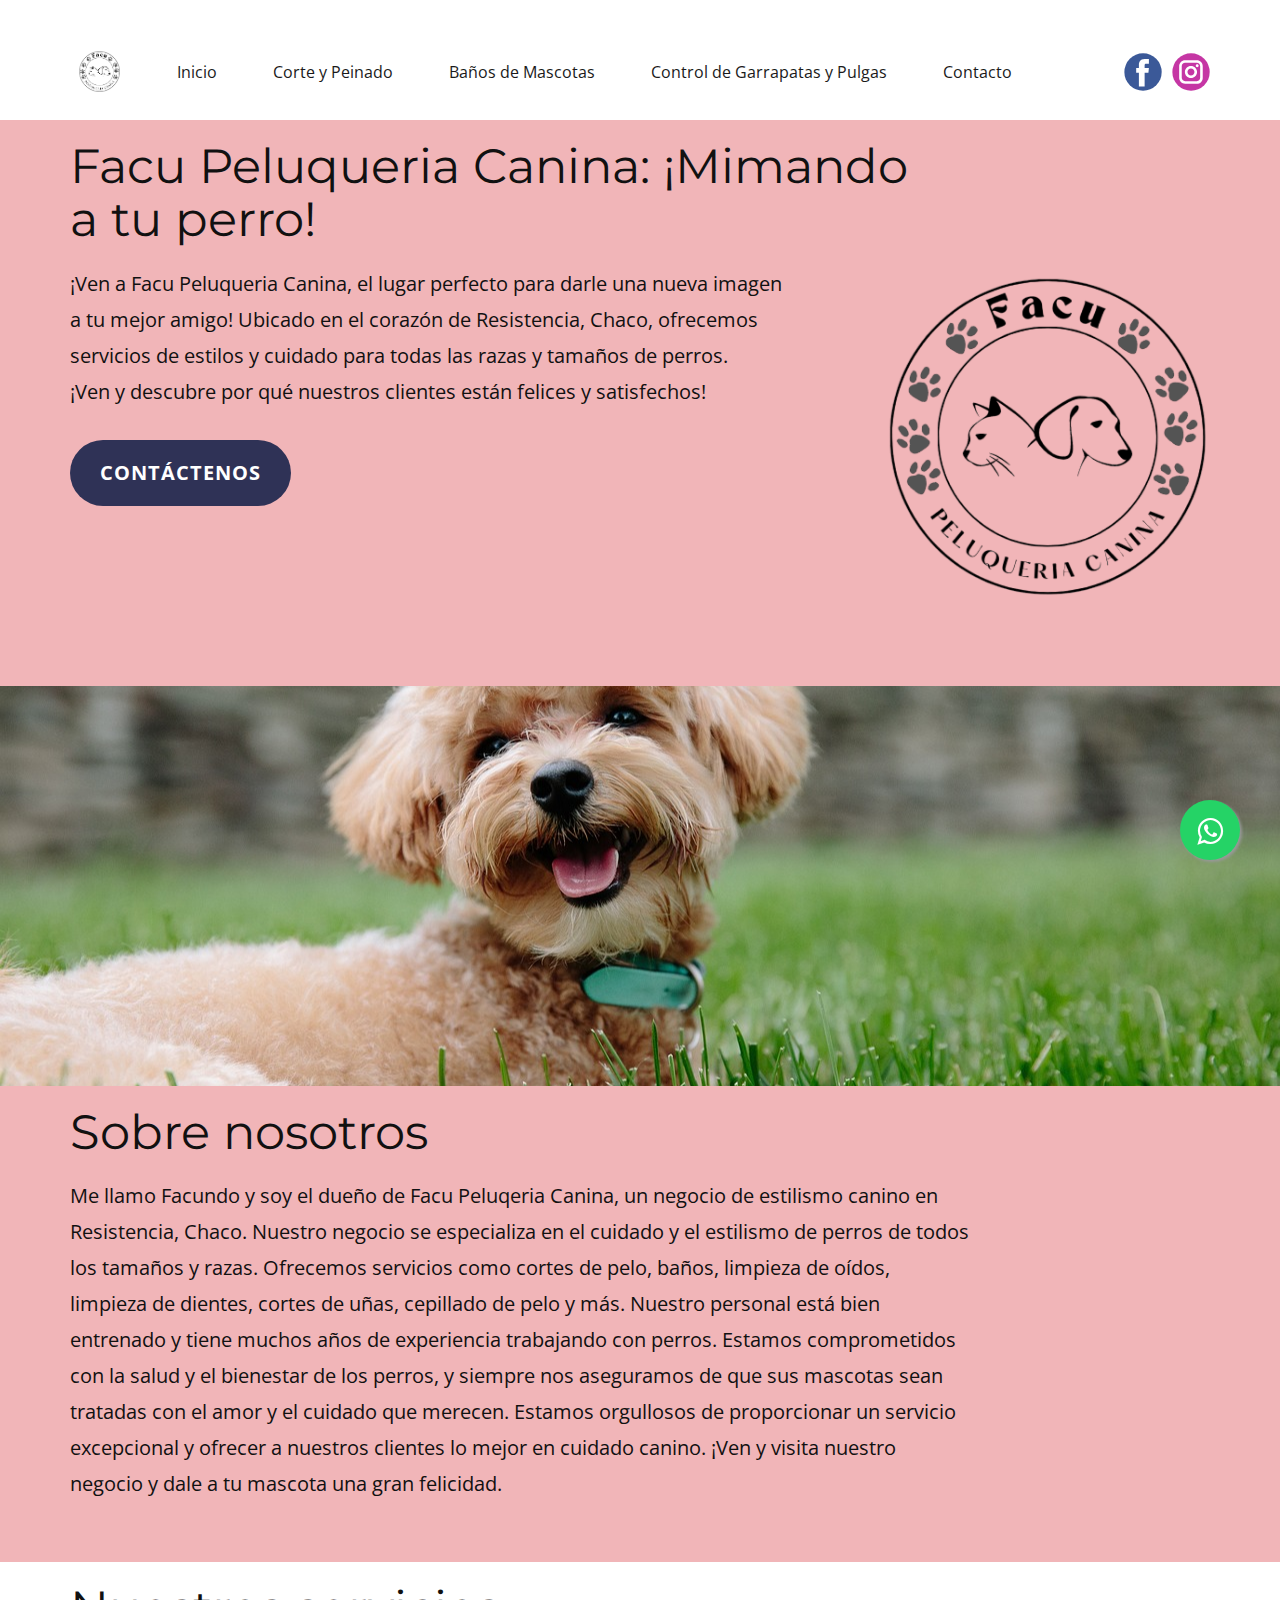
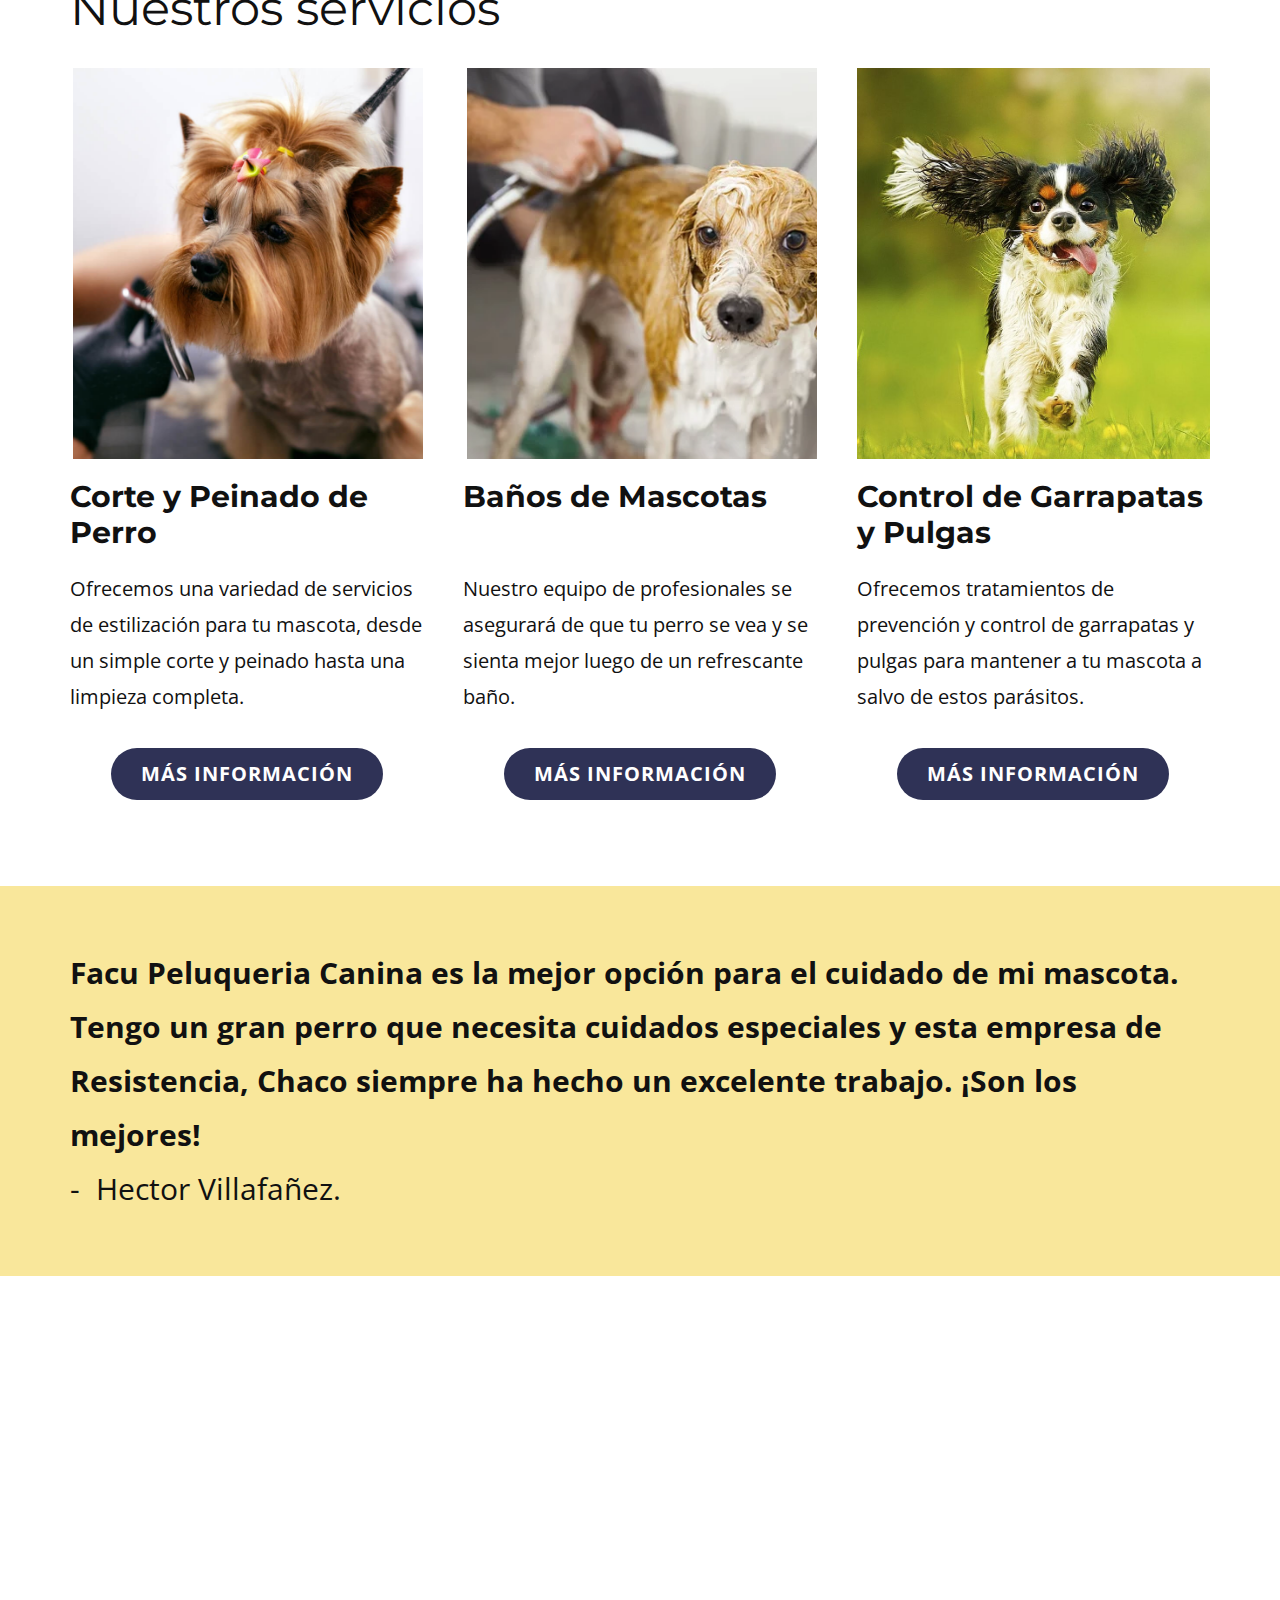
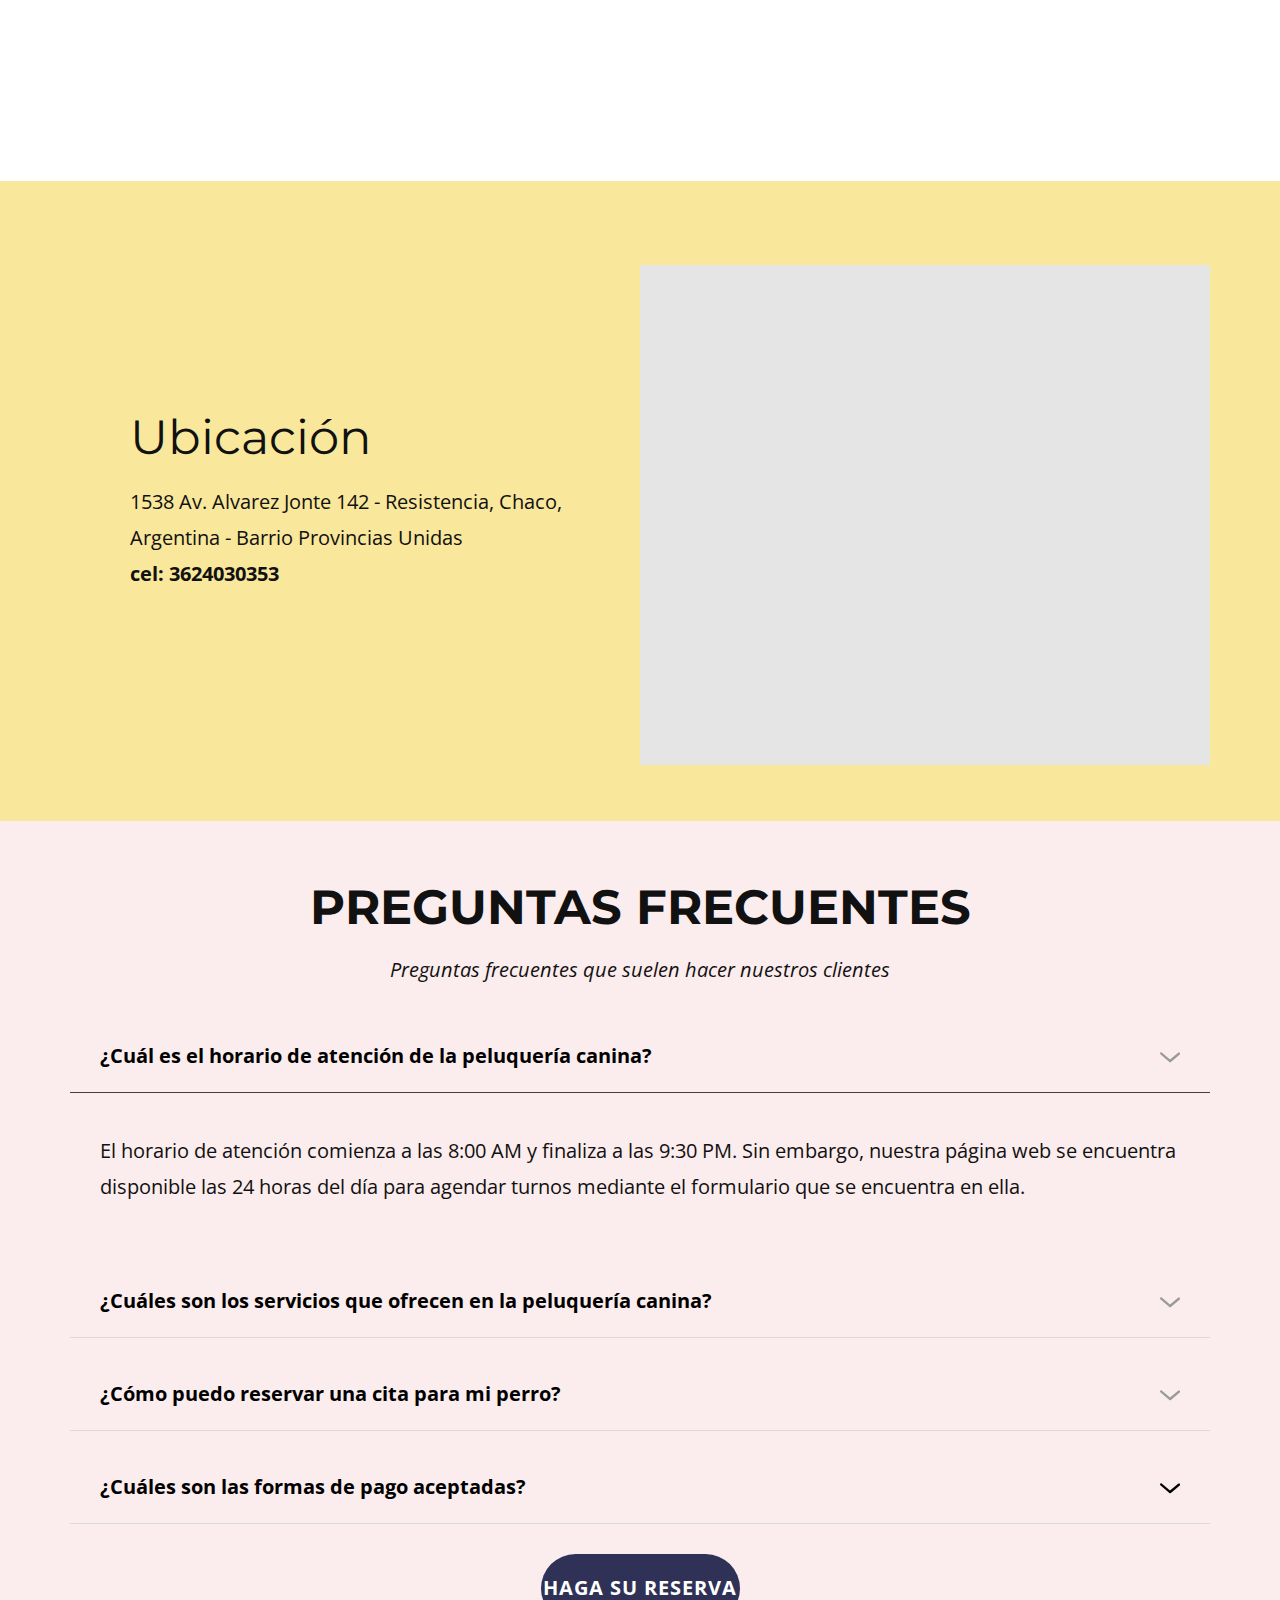
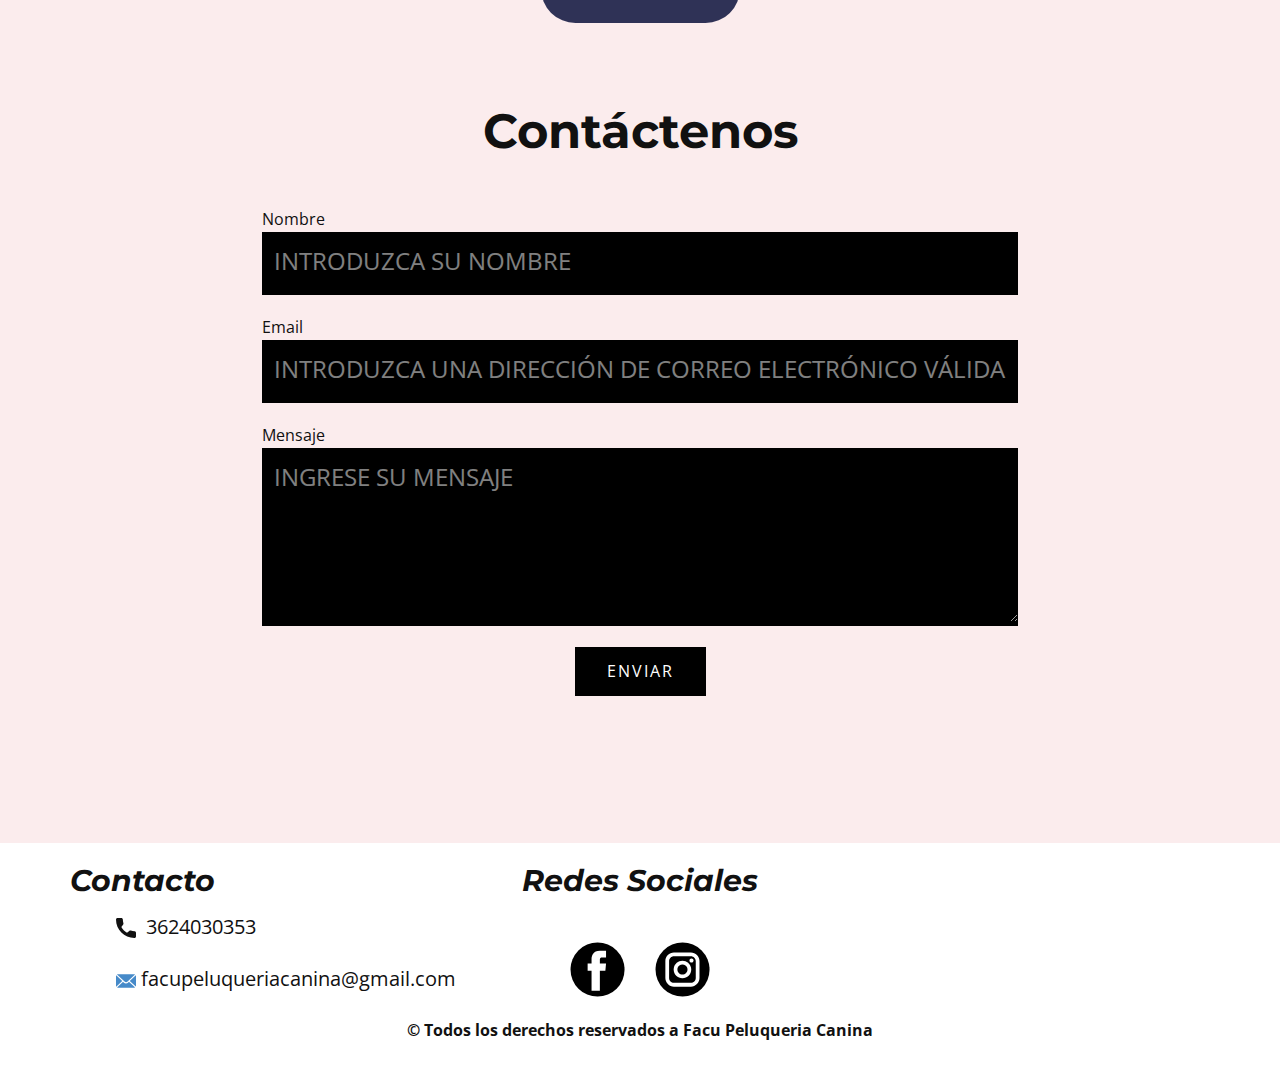
<file: index.html>
<!DOCTYPE html>
<html style="font-size: 16px;" lang="es">
	<head>
		<meta name="viewport" content="width=device-width, initial-scale=1.0">
		<meta charset="utf-8">
		<meta name="keywords" content="Peluqueria Canina - Peluqueria canina - peluqueria canina - peluqueria Canina - peluqueria - Canina - Cachorros - Garrapatas - paracitos - Paracitos - Cortes de perros - Perros - Mascotas - Mejor amigos - Mejor Amigo - Amigo fiel - Fiel - Tiernos - tiernos.">
		<meta name="description" content="Peluqueria Canina: 
            ¡Ven a Canino Style, el lugar perfecto para darle una nueva imagen a tu&nbsp;
            mejor amigo! Ubicado en el corazón de Resistencia, Chaco, ofrecemos&nbsp;
            servicios de estilos y cuidado para todas las razas y tamaños de perros.&nbsp;
            ¡Ven y descubre por qué nuestros clientes están felices y satisfechos!">
		<title>Facu Peluqueria Canina</title>
        <link rel="icon" href="images/ico/CaninoStyle.png">
		<link rel="stylesheet" href="nicepage.css" media="screen">
		<link rel="stylesheet" href="Facu-Peluqueria-Canina.css" media="screen">
		<script class="u-script" type="text/javascript" src="jquery.js" defer=""></script>
		<script class="u-script" type="text/javascript" src="nicepage.js" defer=""></script>
		<meta name="referrer" content="origin">
		<link id="u-theme-google-font" rel="stylesheet" href="https://fonts.googleapis.com/css?family=Montserrat:100,100i,200,200i,300,300i,400,400i,500,500i,600,600i,700,700i,800,800i,900,900i|Open+Sans:300,300i,400,400i,500,500i,600,600i,700,700i,800,800i">
        <!--Link de wap-->
        <link rel="stylesheet" href="WhatsApp.css">


		<script type="application/ld+json">
			{
					"@context": "http://schema.org",
					"@type": "Organization",
					"name": "",
					"logo": "images/CaninoStyle.png",
					"sameAs": [
							"https://facebook.com/name",
							"https://instagram.com/name"
					]
			}
		</script>
		<meta name="theme-color" content="#232b79">
		<meta property="og:title" content="Facu Peluqueria Canina">
		<meta property="og:description" content="Peluqueria Canina: 
            ¡Ven a Canino Style, el lugar perfecto para darle una nueva imagen a tu&nbsp;
            mejor amigo! Ubicado en el corazón de Resistencia, Chaco, ofrecemos&nbsp;
            servicios de estilos y cuidado para todas las razas y tamaños de perros.&nbsp;
            ¡Ven y descubre por qué nuestros clientes están felices y satisfechos!">
		<meta property="og:type" content="website">
		<meta data-intl-tel-input-cdn-path="intlTelInput/">
	</head>
	<body class="u-body u-xl-mode" data-lang="es">

        <!--Link de wap-->
        <link rel="stylesheet" href="https://maxcdn.bootstrapcdn.com/font-awesome/4.5.0/css/font-awesome.min.css">
  	    <a href="https://api.whatsapp.com/send?phone=5493624030353&text=Hola,%20necesito%20saber%20cuando%20puedo%20llevar%20a%20mi%20perro%20y%20cuanto%20me%20va%20a%20salir%20el%20corte" class="float" target="_blank">
  		    <i class="fa fa-whatsapp my-float"></i>
  	    </a>


		<header class="u-align-center-sm u-align-center-xs u-clearfix u-header u-white u-header" id="sec-a184" data-animation-name="" data-animation-duration="0" data-animation-delay="0" data-animation-direction="">
			<div class="u-clearfix u-sheet u-valign-middle-xs u-sheet-1">
				<a href="index.html" class="u-image u-logo u-image-1" data-image-width="500" data-image-height="500">
					<img src="images/CaninoStyle.png" class="u-logo-image u-logo-image-1">
				</a>
				<div class="u-social-icons u-spacing-10 u-social-icons-1">
					<a class="u-social-url" title="facebook" target="_blank" href="https://www.facebook.com/profile.php?id=100063958867172"><span class="u-icon u-social-facebook u-social-icon u-icon-1"><svg class="u-svg-link" preserveAspectRatio="xMidYMin slice" viewBox="0 0 112 112" style=""><use xmlns:xlink="http://www.w3.org/1999/xlink" xlink:href="#svg-d81d"></use></svg><svg class="u-svg-content" viewBox="0 0 112 112" x="0" y="0" id="svg-d81d"><circle fill="currentColor" cx="56.1" cy="56.1" r="55"></circle><path fill="#FFFFFF" d="M73.5,31.6h-9.1c-1.4,0-3.6,0.8-3.6,3.9v8.5h12.6L72,58.3H60.8v40.8H43.9V58.3h-8V43.9h8v-9.2
                        c0-6.7,3.1-17,17-17h12.5v13.9H73.5z"></path></svg></span>
                    </a>
					<a class="u-social-url" title="instagram" target="_blank" href="https://www.instagram.com/facupeluqueriacanina/"><span class="u-icon u-social-icon u-social-instagram u-icon-2"><svg class="u-svg-link" preserveAspectRatio="xMidYMin slice" viewBox="0 0 112 112" style=""><use xmlns:xlink="http://www.w3.org/1999/xlink" xlink:href="#svg-f206"></use></svg><svg class="u-svg-content" viewBox="0 0 112 112" x="0" y="0" id="svg-f206"><circle fill="currentColor" cx="56.1" cy="56.1" r="55"></circle><path fill="#FFFFFF" d="M55.9,38.2c-9.9,0-17.9,8-17.9,17.9C38,66,46,74,55.9,74c9.9,0,17.9-8,17.9-17.9C73.8,46.2,65.8,38.2,55.9,38.2
                            z M55.9,66.4c-5.7,0-10.3-4.6-10.3-10.3c-0.1-5.7,4.6-10.3,10.3-10.3c5.7,0,10.3,4.6,10.3,10.3C66.2,61.8,61.6,66.4,55.9,66.4z"></path><path fill="#FFFFFF" d="M74.3,33.5c-2.3,0-4.2,1.9-4.2,4.2s1.9,4.2,4.2,4.2s4.2-1.9,4.2-4.2S76.6,33.5,74.3,33.5z"></path><path fill="#FFFFFF" d="M73.1,21.3H38.6c-9.7,0-17.5,7.9-17.5,17.5v34.5c0,9.7,7.9,17.6,17.5,17.6h34.5c9.7,0,17.5-7.9,17.5-17.5V38.8
                            C90.6,29.1,82.7,21.3,73.1,21.3z M83,73.3c0,5.5-4.5,9.9-9.9,9.9H38.6c-5.5,0-9.9-4.5-9.9-9.9V38.8c0-5.5,4.5-9.9,9.9-9.9h34.5
                            c5.5,0,9.9,4.5,9.9,9.9V73.3z"></path></svg></span>
                    </a>
				</div>
				<nav class="u-align-left u-menu u-menu-one-level u-offcanvas u-menu-1">
					<div class="menu-collapse" style="font-size: 1rem;">
						<a class="u-button-style u-custom-text-hover-color u-nav-link" href="#" style="padding: 8px 10px; font-size: calc(1em + 16px);">
							<svg class="u-svg-link" preserveAspectRatio="xMidYMin slice" viewBox="0 0 302 302" style=""><use xmlns:xlink="http://www.w3.org/1999/xlink" xlink:href="#svg-8a8f"></use></svg>
							<svg xmlns="http://www.w3.org/2000/svg" xmlns:xlink="http://www.w3.org/1999/xlink" version="1.1" id="svg-8a8f" x="0px" y="0px" viewBox="0 0 302 302" style="enable-background:new 0 0 302 302;" xml:space="preserve" class="u-svg-content"><g><rect y="36" width="302" height="30"></rect><rect y="236" width="302" height="30"></rect><rect y="136" width="302" height="30"></rect>
                                </g><g></g><g></g><g></g><g></g><g></g><g></g><g></g><g></g><g></g><g></g><g></g><g></g><g></g><g></g><g></g></svg>
						</a>
					</div>
					<div class="u-custom-menu u-nav-container">
						<ul class="u-nav u-spacing-20 u-unstyled u-nav-1">
							<li class="u-nav-item"><a class="u-border-active-palette-1-base u-border-hover-palette-1-base u-button-style u-nav-link u-text-active-palette-1-base u-text-grey-90 u-text-hover-palette-2-light-1" href="Facu-Peluqueria-Canina.html" target="_blank" style="padding: 16px;">Inicio</a>
							</li>
							<li class="u-nav-item"><a class="u-border-active-palette-1-base u-border-hover-palette-1-base u-button-style u-nav-link u-text-active-palette-1-base u-text-grey-90 u-text-hover-palette-2-light-1" href="Corte-y-Peinado.html" target="_blank" style="padding: 16px;">Corte y Peinado</a>
							</li>
							<li class="u-nav-item"><a class="u-border-active-palette-1-base u-border-hover-palette-1-base u-button-style u-nav-link u-text-active-palette-1-base u-text-grey-90 u-text-hover-palette-2-light-1" href="Baños-de-Mascotas.html" target="_blank" style="padding: 16px;">Baños de Mascotas</a>
							</li>
							<li class="u-nav-item"><a class="u-border-active-palette-1-base u-border-hover-palette-1-base u-button-style u-nav-link u-text-active-palette-1-base u-text-grey-90 u-text-hover-palette-2-light-1" href="Control-Garrapatas.html" target="_blank" style="padding: 16px;">Control de Garrapatas y Pulgas</a>
							</li>
							<li class="u-nav-item"><a class="u-border-active-palette-1-base u-border-hover-palette-1-base u-button-style u-nav-link u-text-active-palette-1-base u-text-grey-90 u-text-hover-palette-2-light-1" href="Facu-Peluqueria-Canina.html#sec-477b" style="padding: 16px;">Contacto</a>
							</li>
						</ul>
					</div>
					<div class="u-custom-menu u-nav-container-collapse">
						<div class="u-align-center u-black u-container-style u-inner-container-layout u-opacity u-opacity-95 u-sidenav">
							<div class="u-inner-container-layout u-sidenav-overflow">
								<div class="u-menu-close"></div>
								<ul class="u-align-center u-nav u-popupmenu-items u-unstyled u-nav-2">
									<li class="u-nav-item"><a class="u-button-style u-nav-link" href="Facu-Peluqueria-Canina.html" target="_blank">Inicio</a>
									</li>
									<li class="u-nav-item"><a class="u-button-style u-nav-link" href="Corte-y-Peinado.html" target="_blank">Corte y Peinado</a>
									</li>
									<li class="u-nav-item"><a class="u-button-style u-nav-link" href="Baños-de-Mascotas.html" target="_blank">Baños de Mascotas</a>
									</li>
									<li class="u-nav-item"><a class="u-button-style u-nav-link" href="Control-Garrapatas.html" target="_blank">Control de Garrapatas y Pulgas</a>
									</li>
									<li class="u-nav-item"><a class="u-button-style u-nav-link" href="Facu-Peluqueria-Canina.html#sec-477b">Contacto</a>
									</li>
								</ul>
							</div>
						</div>
						<div class="u-black u-menu-overlay u-opacity u-opacity-70"></div>
					</div>
				</nav>
			</div>
		</header>
		<section class="u-clearfix u-palette-2-light-2 u-valign-bottom-md u-valign-bottom-sm u-valign-bottom-xs u-section-1" id="sec-c234">
			<h1 class="u-text u-text-1">Facu Peluqueria Canina: ¡Mimando a tu perro!</h1>
			<p class="u-align-left u-text u-text-2">¡Ven a Facu Peluqueria Canina, el lugar perfecto para darle una nueva imagen a tu mejor amigo! Ubicado en el corazón de Resistencia, Chaco, ofrecemos servicios de estilos y cuidado para todas las razas y tamaños de perros.&nbsp; <br>¡Ven y descubre por qué nuestros clientes están felices y satisfechos!
			</p>
			<a href="Facu-Peluqueria-Canina.html#sec-477b" class="u-btn u-btn-round u-button-style u-hover-palette-1-light-1 u-palette-1-dark-2 u-radius-50 u-btn-1">Contáctenos</a>
			<img class="u-image u-image-circle u-image-contain u-preserve-proportions u-image-1" src="images/CaninoStyle-PhotoRoom.png-PhotoRoom.png" alt="Facu peluqueria canina" data-image-width="500" data-image-height="500">
		</section>
		<section class="u-clearfix u-container-align-center u-image u-section-2" id="sec-85a6" data-image-width="1280" data-image-height="853">
			<div class="u-clearfix u-sheet u-sheet-1"></div>
		</section>
		<section class="u-clearfix u-palette-2-light-2 u-section-3" id="sec-885f">
			<div class="u-clearfix u-sheet u-sheet-1">
				<h2 class="u-text u-text-default u-text-1">Sobre nosotros</h2>
				<p class="u-text u-text-2">Me llamo Facundo y soy el dueño de Facu Peluqeria Canina, un negocio de estilismo canino en Resistencia, Chaco. Nuestro negocio se especializa en el cuidado y el estilismo de perros de todos los tamaños y razas. Ofrecemos servicios como cortes de pelo, baños, limpieza de oídos, limpieza de dientes, cortes de uñas, cepillado de pelo y más. Nuestro personal está bien entrenado y tiene muchos años de experiencia trabajando con perros. Estamos comprometidos con la salud y el bienestar de los perros, y siempre nos aseguramos de que sus mascotas sean tratadas con el amor y el cuidado que merecen. Estamos orgullosos de proporcionar un servicio excepcional y ofrecer a nuestros clientes lo mejor en cuidado canino. ¡Ven y visita nuestro negocio y dale a tu mascota una gran felicidad.</p>
			</div>
		</section>
		<section class="u-clearfix u-white u-section-4" id="sec-0ce9">
			<div class="u-clearfix u-sheet u-sheet-1">
				<h2 class="u-text u-text-default u-text-1">Nuestros servicios</h2>
				<div class="u-clearfix u-expanded-width u-gutter-40 u-layout-wrap u-layout-wrap-1">
					<div class="u-layout">
						<div class="u-layout-row">
							<div class="u-container-style u-layout-cell u-size-20 u-layout-cell-1">
								<div class="u-container-layout u-valign-bottom-lg u-valign-bottom-md u-valign-bottom-sm u-valign-bottom-xs u-valign-top-xl u-container-layout-1">
									<img class="u-expanded-width-sm u-expanded-width-xs u-image u-image-1" src="images/perropeluqueado1.png" data-image-width="892" data-image-height="900" alt="Corte y peinado de perros">
									<h3 class="u-align-left u-text u-text-default u-text-2">Corte y Peinado de Perro</h3>
									<p class="u-align-left u-text u-text-default u-text-3">Ofrecemos una variedad de servicios de estilización para tu mascota, desde un simple corte y peinado hasta una limpieza completa.</p>
									<a href="Corte-y-Peinado.html" class="u-btn u-btn-round u-button-style u-hover-palette-1-light-1 u-palette-1-dark-2 u-radius-50 u-btn-1" target="_blank">Más información</a>
								</div>
							</div>
							<div class="u-container-style u-layout-cell u-size-20 u-layout-cell-2">
								<div class="u-container-layout u-valign-top u-container-layout-2">
									<img class="u-image u-image-2" src="images/perrobaado.png" data-image-width="582" data-image-height="395" alt="baños para perros">
									<h3 class="u-text u-text-default u-text-4">Baños de Mascotas</h3>
									<p class="u-text u-text-default u-text-5">Nuestro equipo de profesionales se asegurará de que tu perro se vea y se sienta mejor luego de un refrescante baño.</p>
									<a href="Baños-de-Mascotas.html" class="u-align-center-sm u-align-center-xs u-btn u-btn-round u-button-style u-hover-palette-1-light-1 u-palette-1-dark-2 u-radius-50 u-btn-2" target="_blank">Más información</a>
								</div>
							</div>
							<div class="u-container-style u-layout-cell u-size-20 u-layout-cell-3">
								<div class="u-container-layout u-valign-bottom-md u-valign-bottom-sm u-valign-bottom-xs u-container-layout-3">
									<img class="u-expanded-width u-image u-image-3" src="images/perrofeliz.png" data-image-width="1160" data-image-height="895" alt="control de pulgas y garrapatas">
									<h3 class="u-text u-text-default u-text-6">Control de Garrapatas y Pulgas</h3>
									<p class="u-text u-text-7">Ofrecemos tratamientos de prevención y control de garrapatas y pulgas para mantener a tu mascota a salvo de estos parásitos.</p>
									<a href="Control-Garrapatas.html" class="u-align-center-sm u-align-center-xs u-btn u-btn-round u-button-style u-hover-palette-1-light-1 u-palette-1-dark-2 u-radius-50 u-btn-3" target="_blank">más información<span style="font-size: 1.25rem;"></span>
                                    </a>
								</div>
							</div>
						</div>
					</div>
				</div>
			</div>
		</section>
		<section class="u-clearfix u-palette-3-light-2 u-section-5" id="sec-be2a">
			<div class="u-clearfix u-sheet u-valign-middle u-sheet-1">
				<p class="u-text u-text-default u-text-1">
					<span style="font-weight: 700;">Facu Peluqueria Canina es la mejor opción para el cuidado de mi mascota. Tengo un gran perro que necesita cuidados especiales y esta empresa de Resistencia, Chaco siempre ha hecho un excelente trabajo. ¡Son los mejores! </span>
					<br>-&nbsp; Hector Villafañez.&nbsp; <br>
				</p>
			</div>
		</section>
		<section class="u-clearfix u-white u-section-6" id="sec-c231">
			<div class="u-clearfix u-sheet u-valign-bottom u-sheet-1">
				<h2 class="u-text u-text-default u-text-1" data-animation-name="customAnimationIn" data-animation-duration="3250">Fotos</h2>
				<img class="u-image u-image-round u-radius-10 u-image-1" src="images/perropeluqueado1.png" alt="" data-image-width="892" data-image-height="900" data-animation-name="customAnimationIn" data-animation-duration="3500">
				<img class="u-image u-image-round u-radius-10 u-image-2" src="images/perrobaado.png" alt="" data-image-width="582" data-image-height="395" data-animation-name="customAnimationIn" data-animation-duration="3000">
				<img class="u-image u-image-round u-radius-10 u-image-3" src="images/perrofeliz.png" alt="" data-image-width="1160" data-image-height="895" data-animation-name="flipIn" data-animation-duration="3250" data-animation-direction="X">
				<img class="u-image u-image-round u-radius-10 u-image-4" src="images/perro1.png" alt="" data-image-width="343" data-image-height="329" data-animation-name="flipIn" data-animation-duration="3500" data-animation-direction="X">
				<div class="u-image u-image-circle u-image-5" alt="" data-image-width="566" data-image-height="448" data-animation-name="bounceIn" data-animation-duration="3750" data-animation-direction=""></div>
				<img class="u-image u-image-circle u-image-6" src="images/perro4.png" alt="" data-image-width="592" data-image-height="595" data-animation-name="bounceIn" data-animation-duration="3500" data-animation-direction="">
				<div class="u-container-align-center u-container-style u-expanded-width u-group u-image u-image-7" data-image-width="1600" data-image-height="608" data-animation-name="customAnimationIn" data-animation-duration="4000">
					<div class="u-container-layout u-container-layout-1"></div>
				</div>
			</div>
		</section>
		<section class="u-clearfix u-palette-3-light-2 u-section-7" id="sec-59ad">
			<div class="u-clearfix u-sheet u-sheet-1">
				<div class="u-clearfix u-expanded-width u-layout-wrap u-layout-wrap-1">
					<div class="u-layout">
						<div class="u-layout-row">
							<div class="u-align-left u-container-style u-layout-cell u-left-cell u-size-30 u-layout-cell-1">
								<div class="u-container-layout u-valign-top-sm u-container-layout-1">
									<h2 class="u-text u-text-1">Ubicación</h2>
									<p class="u-text u-text-2">1538 Av. Alvarez Jonte&nbsp;142 - Resistencia, Chaco,&nbsp;<br>Argentina​​ - Barrio Provincias Unidas
									</p>
									<p class="u-text u-text-3">cel: 3624030353</p>
								</div>
							</div>
							<div class="u-container-style u-layout-cell u-right-cell u-size-30 u-layout-cell-2">
								<div class="u-container-layout u-container-layout-2">
									<div class="u-expanded u-grey-10 u-map">
										<div class="embed-responsive">
                                            <iframe class="embed-responsive-item" src="https://maps.google.com/maps?q=1538+Av.+Alvarez+Jonte,+Resistencia,+Chaco,+Argentina&amp;t=m&amp;output=embed"></iframe>
										</div>
									</div>
								</div>
							</div>
						</div>
					</div>
				</div>
			</div>
		</section>
		<section class="u-align-center u-clearfix u-container-align-center u-palette-2-light-3 u-section-8" id="sec-5931">
			<div class="u-clearfix u-sheet u-sheet-1">
				<h2 class="u-align-center u-text u-text-default u-text-1">Preguntas frecuentes</h2>
				<p class="u-align-center u-text u-text-2">Preguntas frecuentes que suelen hacer nuestros clientes</p>
				<div class="u-accordion u-faq u-spacing-20 u-accordion-1">
					<div class="u-accordion-item">
						<a class="active u-accordion-link u-border-1 u-border-active-grey-75 u-border-grey-15 u-border-hover-grey-75 u-border-no-left u-border-no-right u-border-no-top u-button-style u-text-black u-accordion-link-1" id="link-accordion-6327" aria-controls="accordion-6327" aria-selected="true">
							<span class="u-accordion-link-text">¿Cuál es el horario de atención de la peluquería canina?</span><span class="u-accordion-link-icon u-icon u-text-black u-icon-1"><svg class="u-svg-link" preserveAspectRatio="xMidYMin slice" viewBox="0 0 16 16" style=""><use xmlns:xlink="http://www.w3.org/1999/xlink" xlink:href="#svg-8021"></use></svg><svg class="u-svg-content" viewBox="0 0 16 16" x="0px" y="0px" id="svg-8021" style=""><path d="M8,10.7L1.6,5.3c-0.4-0.4-1-0.4-1.3,0c-0.4,0.4-0.4,0.9,0,1.3l7.2,6.1c0.1,0.1,0.4,0.2,0.6,0.2s0.4-0.1,0.6-0.2l7.1-6
	                        c0.4-0.4,0.4-0.9,0-1.3c-0.4-0.4-1-0.4-1.3,0L8,10.7z"></path></svg></span>
						</a>
						<div class="u-accordion-active u-accordion-pane u-container-style u-accordion-pane-1" id="accordion-6327" aria-labelledby="link-accordion-6327">
							<div class="u-container-layout u-container-layout-1">
								<div class="fr-view u-clearfix u-rich-text u-text u-text-3">
									<p>El horario de atención comienza a las 8:00 AM y finaliza a las 9:30 PM. Sin embargo, nuestra página web se encuentra disponible las 24 horas del día para agendar turnos mediante el formulario que se encuentra en ella. </p>
								</div>
							</div>
						</div>
					</div>
					<div class="u-accordion-item">
						<a class="u-accordion-link u-border-1 u-border-active-grey-75 u-border-grey-15 u-border-hover-grey-75 u-border-no-left u-border-no-right u-border-no-top u-button-style u-text-black u-accordion-link-2" id="link-accordion-4aab" aria-controls="accordion-4aab" aria-selected="false">
							<span class="u-accordion-link-text">¿Cuáles son los servicios que ofrecen en la peluquería canina?</span><span class="u-accordion-link-icon u-icon u-text-black u-icon-2"><svg class="u-svg-link" preserveAspectRatio="xMidYMin slice" viewBox="0 0 16 16" style=""><use xmlns:xlink="http://www.w3.org/1999/xlink" xlink:href="#svg-3470"></use></svg><svg class="u-svg-content" viewBox="0 0 16 16" x="0px" y="0px" id="svg-3470" style=""><path d="M8,10.7L1.6,5.3c-0.4-0.4-1-0.4-1.3,0c-0.4,0.4-0.4,0.9,0,1.3l7.2,6.1c0.1,0.1,0.4,0.2,0.6,0.2s0.4-0.1,0.6-0.2l7.1-6
	                        c0.4-0.4,0.4-0.9,0-1.3c-0.4-0.4-1-0.4-1.3,0L8,10.7z"></path></svg></span>
						</a>
						<div class="u-accordion-pane u-container-style u-accordion-pane-2" id="accordion-4aab" aria-labelledby="link-accordion-4aab">
							<div class="u-container-layout u-container-layout-2">
								<div class="fr-view u-clearfix u-rich-text u-text u-text-4">
									<p>Contamos con servicios de peluquería, baño, cuidado de pulgas y garrapatas. También disponemos de un profesional de la salud animal (veterinario) para consultas sobre otros aspectos relacionados con la salud de tu mascota. </p>
								</div>
							</div>
						</div>
					</div>
					<div class="u-accordion-item">
						<a class="u-accordion-link u-border-1 u-border-active-grey-75 u-border-grey-15 u-border-hover-grey-75 u-border-no-left u-border-no-right u-border-no-top u-button-style u-text-black u-accordion-link-3" id="link-accordion-eb1f" aria-controls="accordion-eb1f" aria-selected="false">
							<span class="u-accordion-link-text">¿Cómo puedo reservar una cita para mi perro?</span><span class="u-accordion-link-icon u-icon u-text-black u-icon-3"><svg class="u-svg-link" preserveAspectRatio="xMidYMin slice" viewBox="0 0 16 16" style=""><use xmlns:xlink="http://www.w3.org/1999/xlink" xlink:href="#svg-e07d"></use></svg><svg class="u-svg-content" viewBox="0 0 16 16" x="0px" y="0px" id="svg-e07d" style=""><path d="M8,10.7L1.6,5.3c-0.4-0.4-1-0.4-1.3,0c-0.4,0.4-0.4,0.9,0,1.3l7.2,6.1c0.1,0.1,0.4,0.2,0.6,0.2s0.4-0.1,0.6-0.2l7.1-6
	                        c0.4-0.4,0.4-0.9,0-1.3c-0.4-0.4-1-0.4-1.3,0L8,10.7z"></path></svg></span>
						</a>
						<div class="u-accordion-pane u-container-style u-accordion-pane-3" id="accordion-eb1f" aria-labelledby="link-accordion-eb1f">
							<div class="u-container-layout u-container-layout-3">
								<div class="fr-view u-clearfix u-rich-text u-text u-text-5">
									<p>Pueden ingresar haciendo clic en el botón de abajo o rellenando el campo "CONTÁCTENOS" que se encuentra en la página. Para un contacto directo con el peluquero, también pueden hacer clic en el icono de WhatsApp que encontrarán en la esquina inferior derecha de la página. </p>
								</div>
							</div>
						</div>
					</div>
					<div class="u-accordion-item">
						<a class="u-accordion-link u-border-1 u-border-active-grey-75 u-border-grey-15 u-border-hover-grey-75 u-border-no-left u-border-no-right u-border-no-top u-button-style u-text-black u-accordion-link-4" id="link-93fc" aria-controls="93fc" aria-selected="false">
							<span class="u-accordion-link-text">¿Cuáles son las formas de pago aceptadas?</span><span class="u-accordion-link-icon u-icon u-text-black u-icon-4"><svg class="u-svg-link" preserveAspectRatio="xMidYMin slice" viewBox="0 0 16 16" style=""><use xmlns:xlink="http://www.w3.org/1999/xlink" xlink:href="#svg-5a92"></use></svg><svg class="u-svg-content" viewBox="0 0 16 16" x="0px" y="0px" id="svg-5a92"><path d="M8,10.7L1.6,5.3c-0.4-0.4-1-0.4-1.3,0c-0.4,0.4-0.4,0.9,0,1.3l7.2,6.1c0.1,0.1,0.4,0.2,0.6,0.2s0.4-0.1,0.6-0.2l7.1-6
	                        c0.4-0.4,0.4-0.9,0-1.3c-0.4-0.4-1-0.4-1.3,0L8,10.7z"></path></svg></span>
						</a>
						<div class="u-accordion-pane u-container-style u-accordion-pane-4" id="93fc" aria-labelledby="link-93fc">
							<div class="u-container-layout u-container-layout-4">
								<div class="fr-view u-clearfix u-rich-text u-text">
									<p>
										<span style="font-size: 1.25rem;">Las formas de pago aceptadas son mediante efectivo o transferencia bancaria.</span>
									</p>
								</div>
							</div>
						</div>
					</div>
				</div>
				<a href="https://forms.gle/kxoPWHqHzx9x7Pg36" class="u-align-center u-btn u-btn-round u-button-style u-hover-palette-1-light-1 u-palette-1-dark-2 u-radius-50 u-btn-1">Haga su reserva</a>
			</div>
		</section>
		<section class="u-align-center u-clearfix u-palette-2-light-3 u-section-9" id="sec-477b">
			<div class="u-clearfix u-sheet u-sheet-1">
				<h1 class="u-align-center u-text u-text-default u-text-1">Contáctenos</h1>
				<div class="u-align-center u-form u-form-1">
					<form action="https://forms.nicepagesrv.com/v2/form/process" class="u-clearfix u-form-spacing-20 u-form-vertical u-inner-form" style="padding: 10px" source="email" name="form">
						<div class="u-form-group u-form-name u-label-top">
							<label for="name-3b9a" class="u-label">Nombre</label>
							<input type="text" placeholder="Introduzca su nombre" id="name-3b9a" name="name" class="u-black u-border-4 u-border-black u-border-no-left u-border-no-right u-border-no-top u-input u-input-rectangle u-input-1" required="">
						</div>
						<div class="u-form-email u-form-group u-label-top">
							<label for="email-3b9a" class="u-label">Email</label>
							<input type="email" placeholder="Introduzca una dirección de correo electrónico válida" id="email-3b9a" name="email" class="u-black u-border-4 u-border-black u-border-no-left u-border-no-right u-border-no-top u-input u-input-rectangle u-input-2" required="">
						</div>
						<div class="u-form-group u-form-message u-label-top">
							<label for="message-3b9a" class="u-label">Mensaje</label>
							<textarea placeholder="Ingrese su mensaje" rows="4" cols="50" id="message-3b9a" name="message" class="u-black u-border-4 u-border-black u-border-no-left u-border-no-right u-border-no-top u-input u-input-rectangle u-input-3" required=""></textarea>
						</div>
						<div class="u-align-center u-form-group u-form-submit u-label-top">
							<a href="#" class="u-black u-border-2 u-border-black u-btn u-btn-rectangle u-btn-submit u-button-style u-btn-1">Enviar</a>
							<input type="submit" value="submit" class="u-form-control-hidden">
						</div>
						<div class="u-form-send-message u-form-send-success">¡Gracias! Tu mensaje ha sido enviado.</div>
						<div class="u-form-send-error u-form-send-message">No se pudo enviar su mensaje. Corrija los errores y vuelva a intentarlo.</div>
						<input type="hidden" value="" name="recaptchaResponse">
						<input type="hidden" name="formServices" value="be3331b51f65508d5c92110f1ff1dc3f">
					</form>
				</div>
			</div>
		</section>


		<footer class="u-align-center u-clearfix u-footer u-white u-footer" id="sec-b796">
			<div class="u-clearfix u-sheet u-valign-bottom-xs u-sheet-1">
				<h3 class="u-headline u-text u-text-default u-text-1">
          <a href="#">Contacto</a>
        </h3>
				<h3 class="u-headline u-text u-text-default u-text-2">
          <a href="#">Redes Sociales</a>
        </h3>
				<a href="#" class="u-active-none u-bottom-left-radius-0 u-bottom-right-radius-0 u-btn u-btn-rectangle u-button-style u-hover-none u-none u-radius-0 u-top-left-radius-0 u-top-right-radius-0 u-btn-1"><span class="u-icon"><svg class="u-svg-content" viewBox="0 0 405.333 405.333" x="0px" y="0px" style="width: 1em; height: 1em;"><path d="M373.333,266.88c-25.003,0-49.493-3.904-72.704-11.563c-11.328-3.904-24.192-0.896-31.637,6.699l-46.016,34.752    c-52.8-28.181-86.592-61.952-114.389-114.368l33.813-44.928c8.512-8.512,11.563-20.971,7.915-32.64    C142.592,81.472,138.667,56.96,138.667,32c0-17.643-14.357-32-32-32H32C14.357,0,0,14.357,0,32    c0,205.845,167.488,373.333,373.333,373.333c17.643,0,32-14.357,32-32V298.88C405.333,281.237,390.976,266.88,373.333,266.88z"></path></svg><img></span>&nbsp; 3624030353
                </a>
				<div class="u-social-icons u-spacing-30 u-social-icons-1">
					<a class="u-social-url" title="facebook" target="_blank" href="https://www.facebook.com/profile.php?id=100063958867172"><span class="u-icon u-social-facebook u-social-icon u-text-black u-icon-2"><svg class="u-svg-link" preserveAspectRatio="xMidYMin slice" viewBox="0 0 112 112" style=""><use xmlns:xlink="http://www.w3.org/1999/xlink" xlink:href="#svg-d87b"></use></svg><svg class="u-svg-content" viewBox="0 0 112 112" x="0" y="0" id="svg-d87b"><circle fill="currentColor" cx="56.1" cy="56.1" r="55"></circle><path fill="#FFFFFF" d="M73.5,31.6h-9.1c-1.4,0-3.6,0.8-3.6,3.9v8.5h12.6L72,58.3H60.8v40.8H43.9V58.3h-8V43.9h8v-9.2
                        c0-6.7,3.1-17,17-17h12.5v13.9H73.5z"></path></svg></span>
                    </a>
					<a class="u-social-url" title="instagram" target="_blank" href="https://www.instagram.com/facupeluqueriacanina/"><span class="u-icon u-social-icon u-social-instagram u-text-black u-icon-3"><svg class="u-svg-link" preserveAspectRatio="xMidYMin slice" viewBox="0 0 112 112" style=""><use xmlns:xlink="http://www.w3.org/1999/xlink" xlink:href="#svg-2223"></use></svg><svg class="u-svg-content" viewBox="0 0 112 112" x="0" y="0" id="svg-2223"><circle fill="currentColor" cx="56.1" cy="56.1" r="55"></circle><path fill="#FFFFFF" d="M55.9,38.2c-9.9,0-17.9,8-17.9,17.9C38,66,46,74,55.9,74c9.9,0,17.9-8,17.9-17.9C73.8,46.2,65.8,38.2,55.9,38.2
                        z M55.9,66.4c-5.7,0-10.3-4.6-10.3-10.3c-0.1-5.7,4.6-10.3,10.3-10.3c5.7,0,10.3,4.6,10.3,10.3C66.2,61.8,61.6,66.4,55.9,66.4z"></path><path fill="#FFFFFF" d="M74.3,33.5c-2.3,0-4.2,1.9-4.2,4.2s1.9,4.2,4.2,4.2s4.2-1.9,4.2-4.2S76.6,33.5,74.3,33.5z"></path><path fill="#FFFFFF" d="M73.1,21.3H38.6c-9.7,0-17.5,7.9-17.5,17.5v34.5c0,9.7,7.9,17.6,17.5,17.6h34.5c9.7,0,17.5-7.9,17.5-17.5V38.8
                        C90.6,29.1,82.7,21.3,73.1,21.3z M83,73.3c0,5.5-4.5,9.9-9.9,9.9H38.6c-5.5,0-9.9-4.5-9.9-9.9V38.8c0-5.5,4.5-9.9,9.9-9.9h34.5
                        c5.5,0,9.9,4.5,9.9,9.9V73.3z"></path></svg></span>
                    </a>
				</div>
				<a href="mailto:facupeluqueriacanina@gmail.com?subject=Quiero%20agendar%20un%20turno%20y%20solicitar%20los%20precios%20" class="u-active-none u-bottom-left-radius-0 u-bottom-right-radius-0 u-btn u-btn-rectangle u-button-style u-hover-none u-none u-radius-0 u-text-body-color u-top-left-radius-0 u-top-right-radius-0 u-btn-2"><span class="u-icon u-icon-4"><svg class="u-svg-content" viewBox="0 0 24 16" x="0px" y="0px" style="width: 1em; height: 1em;"><path fill="currentColor" d="M23.8,1.1l-7.3,6.8l7.3,6.8c0.1-0.2,0.2-0.6,0.2-0.9V2C24,1.7,23.9,1.4,23.8,1.1z M21.8,0H2.2
	                c-0.4,0-0.7,0.1-1,0.2L10.6,9c0.8,0.8,2.2,0.8,3,0l9.2-8.7C22.6,0.1,22.2,0,21.8,0z M0.2,1.1C0.1,1.4,0,1.7,0,2V14
	                c0,0.3,0.1,0.6,0.2,0.9l7.3-6.8L0.2,1.1z M15.5,9l-1.1,1c-1.3,1.2-3.6,1.2-4.9,0l-1-1l-7.3,6.8c0.2,0.1,0.6,0.2,1,0.2H22
	                c0.4,0,0.6-0.1,1-0.2L15.5,9z"></path></svg><img></span>&nbsp;facupeluqueriacanina@gmail.com<br>
                </a>
				<a href="mailto:info@site.com" class="u-active-none u-bottom-left-radius-0 u-bottom-right-radius-0 u-btn u-btn-rectangle u-button-style u-hover-none u-none u-radius-0 u-text-body-color u-top-left-radius-0 u-top-right-radius-0 u-btn-3"></a>
				<p class="u-align-center u-text u-text-default u-text-3">© Todos los derechos reservados a Facu Peluqueria Canina</p>
			</div>
		</footer>
	</body>
</html>
</file>
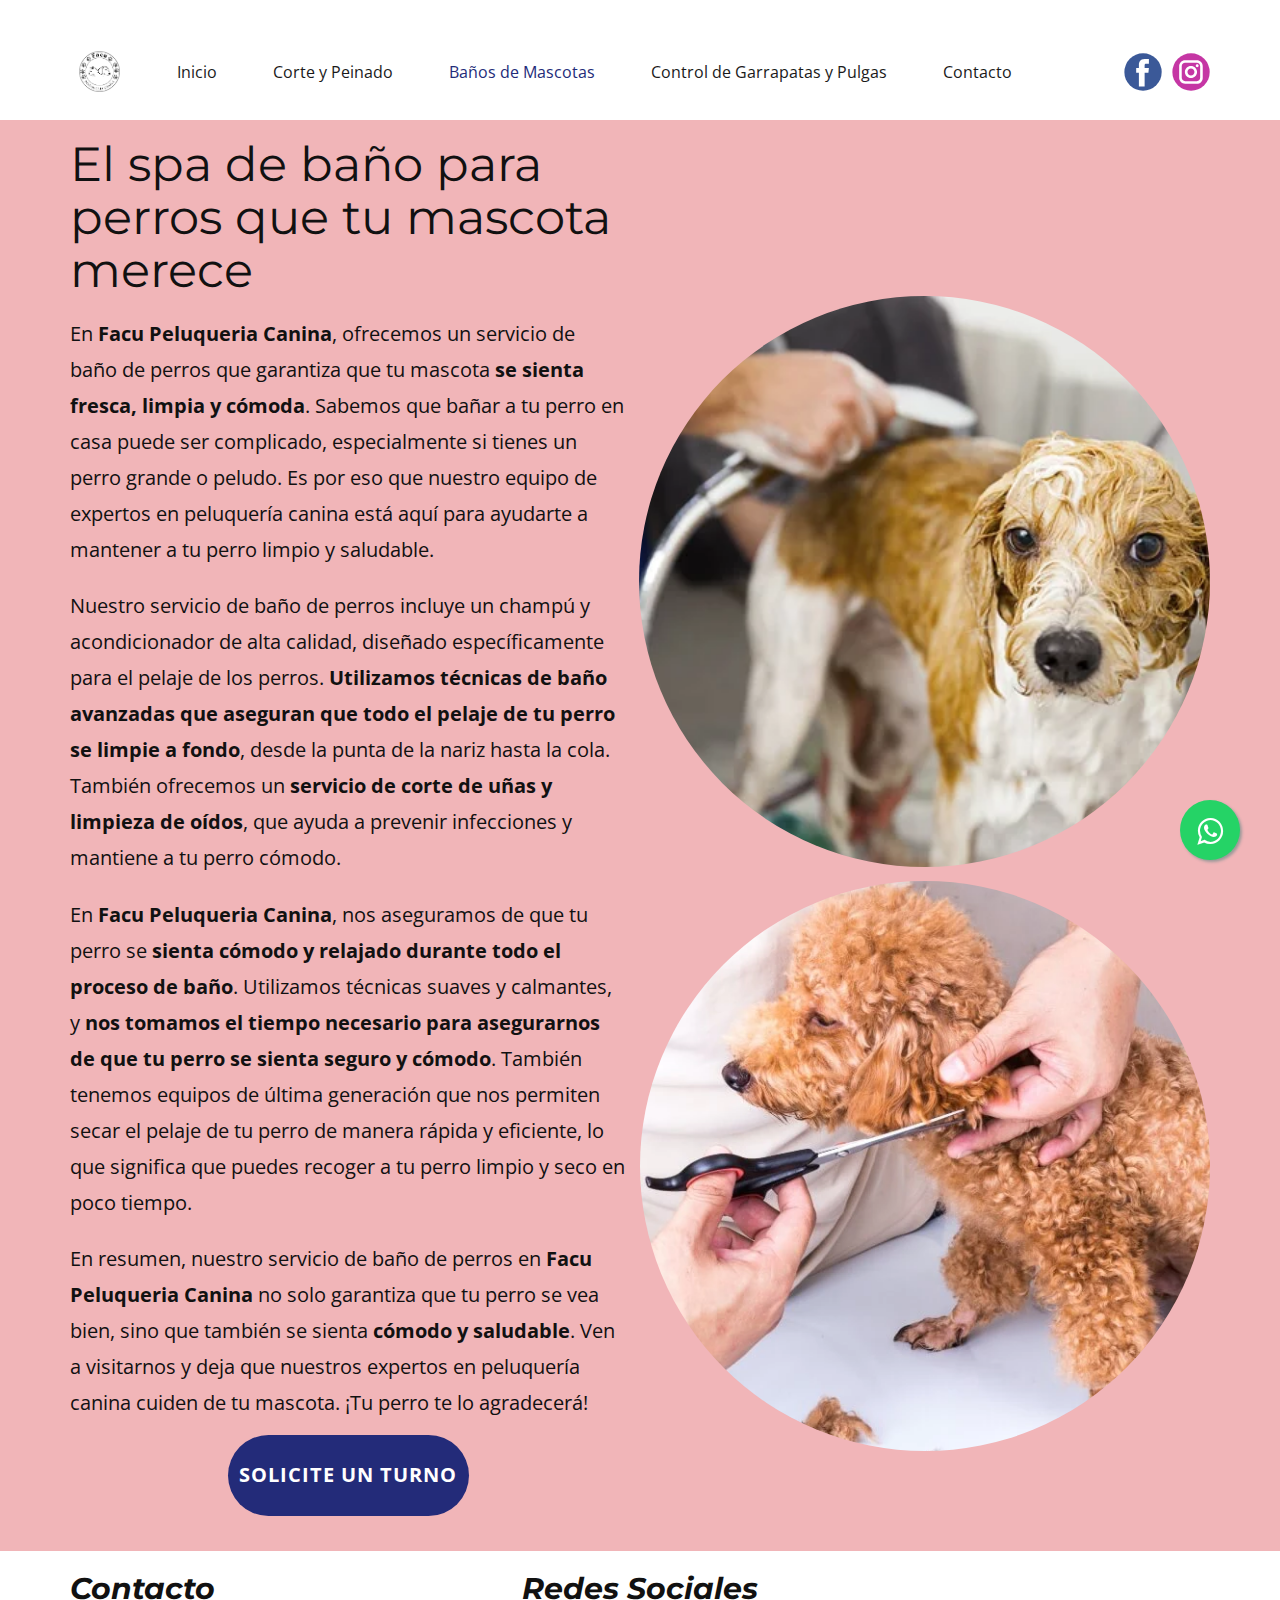
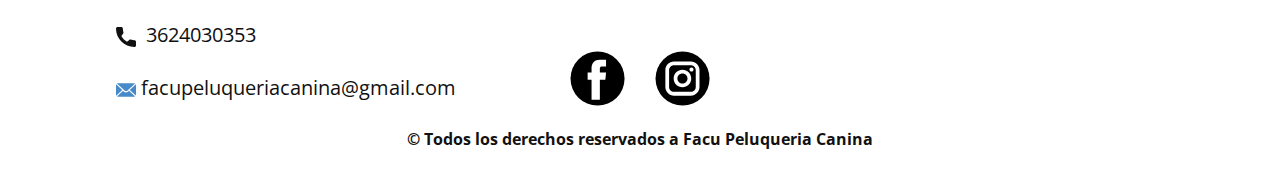
<file: Baños-de-Mascotas.html>
<!DOCTYPE html>
<html style="font-size: 16px;" lang="es">
	<head>
		<meta name="viewport" content="width=device-width, initial-scale=1.0">
		<meta charset="utf-8">
		<meta name="keywords" content="El spa de baño para perros que tu mascota merece  - baños - Baños para mascotas - baños para perros - perros - Perros - Mascotas - mascotas - mascota - perro - perras - Peluqueria Canina - Peluqueria canina - peluqueria canina - peluqueria Canina - peluqueria - Canina - Cachorros - Garrapatas - paracitos - Paracitos - Cortes de perros - Perros - Mascotas - Mejor amigos - Mejor Amigo - Amigo fiel - Fiel - Tiernos - tiernos.">
		<meta name="description" content="">
		<title>Baños de Mascotas</title>
        <link rel="icon" href="images/ico/CaninoStyle.png">

		<link rel="stylesheet" href="nicepage.css" media="screen">
		<link rel="stylesheet" href="Baños-de-Mascotas.css" media="screen">
		<script class="u-script" type="text/javascript" src="jquery.js" defer=""></script>
		<script class="u-script" type="text/javascript" src="nicepage.js" defer=""></script>
		<link id="u-theme-google-font" rel="stylesheet" href="https://fonts.googleapis.com/css?family=Montserrat:100,100i,200,200i,300,300i,400,400i,500,500i,600,600i,700,700i,800,800i,900,900i|Open+Sans:300,300i,400,400i,500,500i,600,600i,700,700i,800,800i">

         <!--Link de wap-->
        <link rel="stylesheet" href="WhatsApp.css">


		<script type="application/ld+json">
			{
					"@context": "http://schema.org",
					"@type": "Organization",
					"name": "",
					"logo": "images/CaninoStyle.png",
					"sameAs": [
							"https://facebook.com/name",
							"https://instagram.com/name"
					]
			}
		</script>
		<meta name="theme-color" content="#232b79">
		<meta property="og:title" content="Baños de Mascotas">
		<meta property="og:type" content="website">
		<meta data-intl-tel-input-cdn-path="intlTelInput/">
	</head>
	<body class="u-body u-xl-mode" data-lang="es">


        <!--Link de wap-->
        <link rel="stylesheet" href="https://maxcdn.bootstrapcdn.com/font-awesome/4.5.0/css/font-awesome.min.css">
  	    <a href="https://api.whatsapp.com/send?phone=5493624030353&text=Hola,%20necesito%20saber%20cuando%20puedo%20llevar%20a%20mi%20perro%20y%20cuanto%20me%20va%20a%20salir%20el%20corte" class="float" target="_blank">
  		    <i class="fa fa-whatsapp my-float"></i>
  	    </a>


		<header class="u-align-center-sm u-align-center-xs u-clearfix u-header u-white u-header" id="sec-a184" data-animation-name="" data-animation-duration="0" data-animation-delay="0" data-animation-direction="">
			<div class="u-clearfix u-sheet u-valign-middle-xs u-sheet-1">
				<a href="index.html" class="u-image u-logo u-image-1" data-image-width="500" data-image-height="500">
					<img src="images/CaninoStyle.png" class="u-logo-image u-logo-image-1">
				</a>
				<div class="u-social-icons u-spacing-10 u-social-icons-1">
					<a class="u-social-url" title="facebook" target="_blank" href="https://www.facebook.com/profile.php?id=100063958867172"><span class="u-icon u-social-facebook u-social-icon u-icon-1"><svg class="u-svg-link" preserveAspectRatio="xMidYMin slice" viewBox="0 0 112 112" style=""><use xmlns:xlink="http://www.w3.org/1999/xlink" xlink:href="#svg-d81d"></use></svg><svg class="u-svg-content" viewBox="0 0 112 112" x="0" y="0" id="svg-d81d"><circle fill="currentColor" cx="56.1" cy="56.1" r="55"></circle><path fill="#FFFFFF" d="M73.5,31.6h-9.1c-1.4,0-3.6,0.8-3.6,3.9v8.5h12.6L72,58.3H60.8v40.8H43.9V58.3h-8V43.9h8v-9.2
      c0-6.7,3.1-17,17-17h12.5v13.9H73.5z"></path></svg></span>
          </a>
					<a class="u-social-url" title="instagram" target="_blank" href="https://www.instagram.com/facupeluqueriacanina/"><span class="u-icon u-social-icon u-social-instagram u-icon-2"><svg class="u-svg-link" preserveAspectRatio="xMidYMin slice" viewBox="0 0 112 112" style=""><use xmlns:xlink="http://www.w3.org/1999/xlink" xlink:href="#svg-f206"></use></svg><svg class="u-svg-content" viewBox="0 0 112 112" x="0" y="0" id="svg-f206"><circle fill="currentColor" cx="56.1" cy="56.1" r="55"></circle><path fill="#FFFFFF" d="M55.9,38.2c-9.9,0-17.9,8-17.9,17.9C38,66,46,74,55.9,74c9.9,0,17.9-8,17.9-17.9C73.8,46.2,65.8,38.2,55.9,38.2
      z M55.9,66.4c-5.7,0-10.3-4.6-10.3-10.3c-0.1-5.7,4.6-10.3,10.3-10.3c5.7,0,10.3,4.6,10.3,10.3C66.2,61.8,61.6,66.4,55.9,66.4z"></path><path fill="#FFFFFF" d="M74.3,33.5c-2.3,0-4.2,1.9-4.2,4.2s1.9,4.2,4.2,4.2s4.2-1.9,4.2-4.2S76.6,33.5,74.3,33.5z"></path><path fill="#FFFFFF" d="M73.1,21.3H38.6c-9.7,0-17.5,7.9-17.5,17.5v34.5c0,9.7,7.9,17.6,17.5,17.6h34.5c9.7,0,17.5-7.9,17.5-17.5V38.8
      C90.6,29.1,82.7,21.3,73.1,21.3z M83,73.3c0,5.5-4.5,9.9-9.9,9.9H38.6c-5.5,0-9.9-4.5-9.9-9.9V38.8c0-5.5,4.5-9.9,9.9-9.9h34.5
      c5.5,0,9.9,4.5,9.9,9.9V73.3z"></path></svg></span>
          </a>
				</div>
				<nav class="u-align-left u-menu u-menu-one-level u-offcanvas u-menu-1">
					<div class="menu-collapse" style="font-size: 1rem;">
						<a class="u-button-style u-custom-text-hover-color u-nav-link" href="#" style="padding: 8px 10px; font-size: calc(1em + 16px);">
							<svg class="u-svg-link" preserveAspectRatio="xMidYMin slice" viewBox="0 0 302 302" style=""><use xmlns:xlink="http://www.w3.org/1999/xlink" xlink:href="#svg-8a8f"></use></svg>
							<svg xmlns="http://www.w3.org/2000/svg" xmlns:xlink="http://www.w3.org/1999/xlink" version="1.1" id="svg-8a8f" x="0px" y="0px" viewBox="0 0 302 302" style="enable-background:new 0 0 302 302;" xml:space="preserve" class="u-svg-content"><g><rect y="36" width="302" height="30"></rect><rect y="236" width="302" height="30"></rect><rect y="136" width="302" height="30"></rect>
</g><g></g><g></g><g></g><g></g><g></g><g></g><g></g><g></g><g></g><g></g><g></g><g></g><g></g><g></g><g></g></svg>
						</a>
					</div>
					<div class="u-custom-menu u-nav-container">
						<ul class="u-nav u-spacing-20 u-unstyled u-nav-1">
							<li class="u-nav-item"><a class="u-border-active-palette-1-base u-border-hover-palette-1-base u-button-style u-nav-link u-text-active-palette-1-base u-text-grey-90 u-text-hover-palette-2-light-1" href="Facu-Peluqueria-Canina.html" target="_blank" style="padding: 16px;">Inicio</a>
							</li>
							<li class="u-nav-item"><a class="u-border-active-palette-1-base u-border-hover-palette-1-base u-button-style u-nav-link u-text-active-palette-1-base u-text-grey-90 u-text-hover-palette-2-light-1" href="Corte-y-Peinado.html" target="_blank" style="padding: 16px;">Corte y Peinado</a>
							</li>
							<li class="u-nav-item"><a class="u-border-active-palette-1-base u-border-hover-palette-1-base u-button-style u-nav-link u-text-active-palette-1-base u-text-grey-90 u-text-hover-palette-2-light-1" href="Baños-de-Mascotas.html" target="_blank" style="padding: 16px;">Baños de Mascotas</a>
							</li>
							<li class="u-nav-item"><a class="u-border-active-palette-1-base u-border-hover-palette-1-base u-button-style u-nav-link u-text-active-palette-1-base u-text-grey-90 u-text-hover-palette-2-light-1" href="Control-Garrapatas.html" target="_blank" style="padding: 16px;">Control de Garrapatas y Pulgas</a>
							</li>
							<li class="u-nav-item"><a class="u-border-active-palette-1-base u-border-hover-palette-1-base u-button-style u-nav-link u-text-active-palette-1-base u-text-grey-90 u-text-hover-palette-2-light-1" href="Facu-Peluqueria-Canina.html#sec-477b" style="padding: 16px;">Contacto</a>
							</li>
						</ul>
					</div>
					<div class="u-custom-menu u-nav-container-collapse">
						<div class="u-align-center u-black u-container-style u-inner-container-layout u-opacity u-opacity-95 u-sidenav">
							<div class="u-inner-container-layout u-sidenav-overflow">
								<div class="u-menu-close"></div>
								<ul class="u-align-center u-nav u-popupmenu-items u-unstyled u-nav-2">
									<li class="u-nav-item"><a class="u-button-style u-nav-link" href="Facu-Peluqueria-Canina.html" target="_blank">Inicio</a>
									</li>
									<li class="u-nav-item"><a class="u-button-style u-nav-link" href="Corte-y-Peinado.html" target="_blank">Corte y Peinado</a>
									</li>
									<li class="u-nav-item"><a class="u-button-style u-nav-link" href="Baños-de-Mascotas.html" target="_blank">Baños de Mascotas</a>
									</li>
									<li class="u-nav-item"><a class="u-button-style u-nav-link" href="Control-Garrapatas.html" target="_blank">Control de Garrapatas y Pulgas</a>
									</li>
									<li class="u-nav-item"><a class="u-button-style u-nav-link" href="Facu-Peluqueria-Canina.html#sec-477b">Contacto</a>
									</li>
								</ul>
							</div>
						</div>
						<div class="u-black u-menu-overlay u-opacity u-opacity-70"></div>
					</div>
				</nav>
			</div>
		</header>
		<section class="u-clearfix u-palette-2-light-2 u-section-1" id="sec-0b81">
			<div class="u-clearfix u-sheet u-sheet-1">
				<h2 class="u-align-center-md u-align-center-sm u-align-center-xs u-align-left-lg u-align-left-xl u-text u-text-1">El spa de baño para perros que tu mascota merece</h2>
				<div class="u-align-center-md u-align-center-sm u-align-center-xs u-expanded-width-xs u-image u-image-circle u-preserve-proportions u-image-1" alt="" data-image-width="582" data-image-height="395">
					<div class="u-preserve-proportions-child" style="padding-top: 100%;"></div>
				</div>
				<p class="u-align-center-md u-align-center-sm u-align-center-xs u-align-left-lg u-align-left-xl u-text u-text-2">En <span style="font-weight: 700;">Facu Peluqueria Canina</span>, ofrecemos un servicio de baño de perros que garantiza que tu mascota<span style="font-weight: 700;"> se sienta fresca, limpia y cómoda</span>. Sabemos que bañar a tu perro en casa puede ser complicado, especialmente si tienes un perro grande o peludo. Es por eso que nuestro equipo de expertos en peluquería canina está aquí para ayudarte a mantener a tu perro limpio y saludable.
				</p>
				<p class="u-align-center-md u-align-center-sm u-align-center-xs u-align-left-lg u-align-left-xl u-text u-text-3">Nuestro servicio de baño de perros incluye un champú y acondicionador de alta calidad, diseñado específicamente para el pelaje de los perros. <span style="font-weight: 700;">Utilizamos técnicas de baño avanzadas que aseguran que todo el pelaje de tu perro se limpie a fondo</span>, desde la punta de la nariz hasta la cola. También ofrecemos un <span style="font-weight: 700;">servicio de corte de uñas y limpieza de oídos</span>, que ayuda a prevenir infecciones y mantiene a tu perro cómodo.
				</p>
				<img class="u-align-center-md u-align-center-sm u-align-center-xs u-expanded-width-xs u-image u-image-circle u-preserve-proportions u-image-2" src="images/perro4.png" alt="" data-image-width="592" data-image-height="595">
				<p class="u-align-center-md u-align-center-sm u-align-center-xs u-align-left-lg u-align-left-xl u-text u-text-4">En<span style="font-weight: 700;"> Facu Peluqueria Canina</span>, nos aseguramos de que tu perro se <span style="font-weight: 700;">sienta cómodo y relajado durante todo el proceso de baño</span>. Utilizamos técnicas suaves y calmantes, y <span style="font-weight: 700;">nos tomamos el tiempo necesario para asegurarnos de que tu perro se sienta seguro y cómodo</span>. También tenemos equipos de última generación que nos permiten secar el pelaje de tu perro de manera rápida y eficiente, lo que significa que puedes recoger a tu perro limpio y seco en poco tiempo.
				</p>
				<p class="u-align-center-md u-align-center-sm u-align-center-xs u-align-left-lg u-align-left-xl u-text u-text-5">En resumen, nuestro servicio de baño de perros en <span style="font-weight: 700;">Facu Peluqueria Canina</span> no solo garantiza que tu perro se vea bien, sino que también se sienta <span style="font-weight: 700;">cómodo y saludable</span>. Ven a visitarnos y deja que nuestros expertos en peluquería canina cuiden de tu mascota. ¡Tu perro te lo agradecerá!
				</p>
				<a href="https://forms.gle/kxoPWHqHzx9x7Pg36" class="u-align-center-md u-align-center-sm u-align-center-xs u-btn u-btn-round u-button-style u-hover-palette-1-light-1 u-palette-1-base u-radius-50 u-btn-1">solicite un turno</a>
			</div>
		</section>


		<footer class="u-align-center u-clearfix u-footer u-white u-footer" id="sec-b796">
			<div class="u-clearfix u-sheet u-valign-bottom-xs u-sheet-1">
				<h3 class="u-headline u-text u-text-default u-text-1">
          <a href="#">Contacto</a>
        </h3>
				<h3 class="u-headline u-text u-text-default u-text-2">
          <a href="#">Redes Sociales</a>
        </h3>
				<a href="#" class="u-active-none u-bottom-left-radius-0 u-bottom-right-radius-0 u-btn u-btn-rectangle u-button-style u-hover-none u-none u-radius-0 u-top-left-radius-0 u-top-right-radius-0 u-btn-1"><span class="u-icon"><svg class="u-svg-content" viewBox="0 0 405.333 405.333" x="0px" y="0px" style="width: 1em; height: 1em;"><path d="M373.333,266.88c-25.003,0-49.493-3.904-72.704-11.563c-11.328-3.904-24.192-0.896-31.637,6.699l-46.016,34.752    c-52.8-28.181-86.592-61.952-114.389-114.368l33.813-44.928c8.512-8.512,11.563-20.971,7.915-32.64    C142.592,81.472,138.667,56.96,138.667,32c0-17.643-14.357-32-32-32H32C14.357,0,0,14.357,0,32    c0,205.845,167.488,373.333,373.333,373.333c17.643,0,32-14.357,32-32V298.88C405.333,281.237,390.976,266.88,373.333,266.88z"></path></svg><img></span>&nbsp; 3624030353
        </a>
				<div class="u-social-icons u-spacing-30 u-social-icons-1">
					<a class="u-social-url" title="facebook" target="_blank" href="https://www.facebook.com/profile.php?id=100063958867172"><span class="u-icon u-social-facebook u-social-icon u-text-black u-icon-2"><svg class="u-svg-link" preserveAspectRatio="xMidYMin slice" viewBox="0 0 112 112" style=""><use xmlns:xlink="http://www.w3.org/1999/xlink" xlink:href="#svg-d87b"></use></svg><svg class="u-svg-content" viewBox="0 0 112 112" x="0" y="0" id="svg-d87b"><circle fill="currentColor" cx="56.1" cy="56.1" r="55"></circle><path fill="#FFFFFF" d="M73.5,31.6h-9.1c-1.4,0-3.6,0.8-3.6,3.9v8.5h12.6L72,58.3H60.8v40.8H43.9V58.3h-8V43.9h8v-9.2
c0-6.7,3.1-17,17-17h12.5v13.9H73.5z"></path></svg></span>
          </a>
					<a class="u-social-url" title="instagram" target="_blank" href="https://www.instagram.com/facupeluqueriacanina/"><span class="u-icon u-social-icon u-social-instagram u-text-black u-icon-3"><svg class="u-svg-link" preserveAspectRatio="xMidYMin slice" viewBox="0 0 112 112" style=""><use xmlns:xlink="http://www.w3.org/1999/xlink" xlink:href="#svg-2223"></use></svg><svg class="u-svg-content" viewBox="0 0 112 112" x="0" y="0" id="svg-2223"><circle fill="currentColor" cx="56.1" cy="56.1" r="55"></circle><path fill="#FFFFFF" d="M55.9,38.2c-9.9,0-17.9,8-17.9,17.9C38,66,46,74,55.9,74c9.9,0,17.9-8,17.9-17.9C73.8,46.2,65.8,38.2,55.9,38.2
z M55.9,66.4c-5.7,0-10.3-4.6-10.3-10.3c-0.1-5.7,4.6-10.3,10.3-10.3c5.7,0,10.3,4.6,10.3,10.3C66.2,61.8,61.6,66.4,55.9,66.4z"></path><path fill="#FFFFFF" d="M74.3,33.5c-2.3,0-4.2,1.9-4.2,4.2s1.9,4.2,4.2,4.2s4.2-1.9,4.2-4.2S76.6,33.5,74.3,33.5z"></path><path fill="#FFFFFF" d="M73.1,21.3H38.6c-9.7,0-17.5,7.9-17.5,17.5v34.5c0,9.7,7.9,17.6,17.5,17.6h34.5c9.7,0,17.5-7.9,17.5-17.5V38.8
C90.6,29.1,82.7,21.3,73.1,21.3z M83,73.3c0,5.5-4.5,9.9-9.9,9.9H38.6c-5.5,0-9.9-4.5-9.9-9.9V38.8c0-5.5,4.5-9.9,9.9-9.9h34.5
c5.5,0,9.9,4.5,9.9,9.9V73.3z"></path></svg></span>
          </a>
				</div>
				<a href="mailto:facupeluqueriacanina@gmail.com?subject=Quiero%20agendar%20un%20turno%20y%20solicitar%20los%20precios%20" class="u-active-none u-bottom-left-radius-0 u-bottom-right-radius-0 u-btn u-btn-rectangle u-button-style u-hover-none u-none u-radius-0 u-text-body-color u-top-left-radius-0 u-top-right-radius-0 u-btn-2"><span class="u-icon u-icon-4"><svg class="u-svg-content" viewBox="0 0 24 16" x="0px" y="0px" style="width: 1em; height: 1em;"><path fill="currentColor" d="M23.8,1.1l-7.3,6.8l7.3,6.8c0.1-0.2,0.2-0.6,0.2-0.9V2C24,1.7,23.9,1.4,23.8,1.1z M21.8,0H2.2
	c-0.4,0-0.7,0.1-1,0.2L10.6,9c0.8,0.8,2.2,0.8,3,0l9.2-8.7C22.6,0.1,22.2,0,21.8,0z M0.2,1.1C0.1,1.4,0,1.7,0,2V14
	c0,0.3,0.1,0.6,0.2,0.9l7.3-6.8L0.2,1.1z M15.5,9l-1.1,1c-1.3,1.2-3.6,1.2-4.9,0l-1-1l-7.3,6.8c0.2,0.1,0.6,0.2,1,0.2H22
	c0.4,0,0.6-0.1,1-0.2L15.5,9z"></path></svg><img></span>&nbsp;facupeluqueriacanina@gmail.com<br>
        </a>
				<a href="mailto:info@site.com" class="u-active-none u-bottom-left-radius-0 u-bottom-right-radius-0 u-btn u-btn-rectangle u-button-style u-hover-none u-none u-radius-0 u-text-body-color u-top-left-radius-0 u-top-right-radius-0 u-btn-3"></a>
				<p class="u-align-center u-text u-text-default u-text-3">© Todos los derechos reservados a Facu Peluqueria Canina</p>
			</div>
		</footer>

	</body>
</html>
</file>
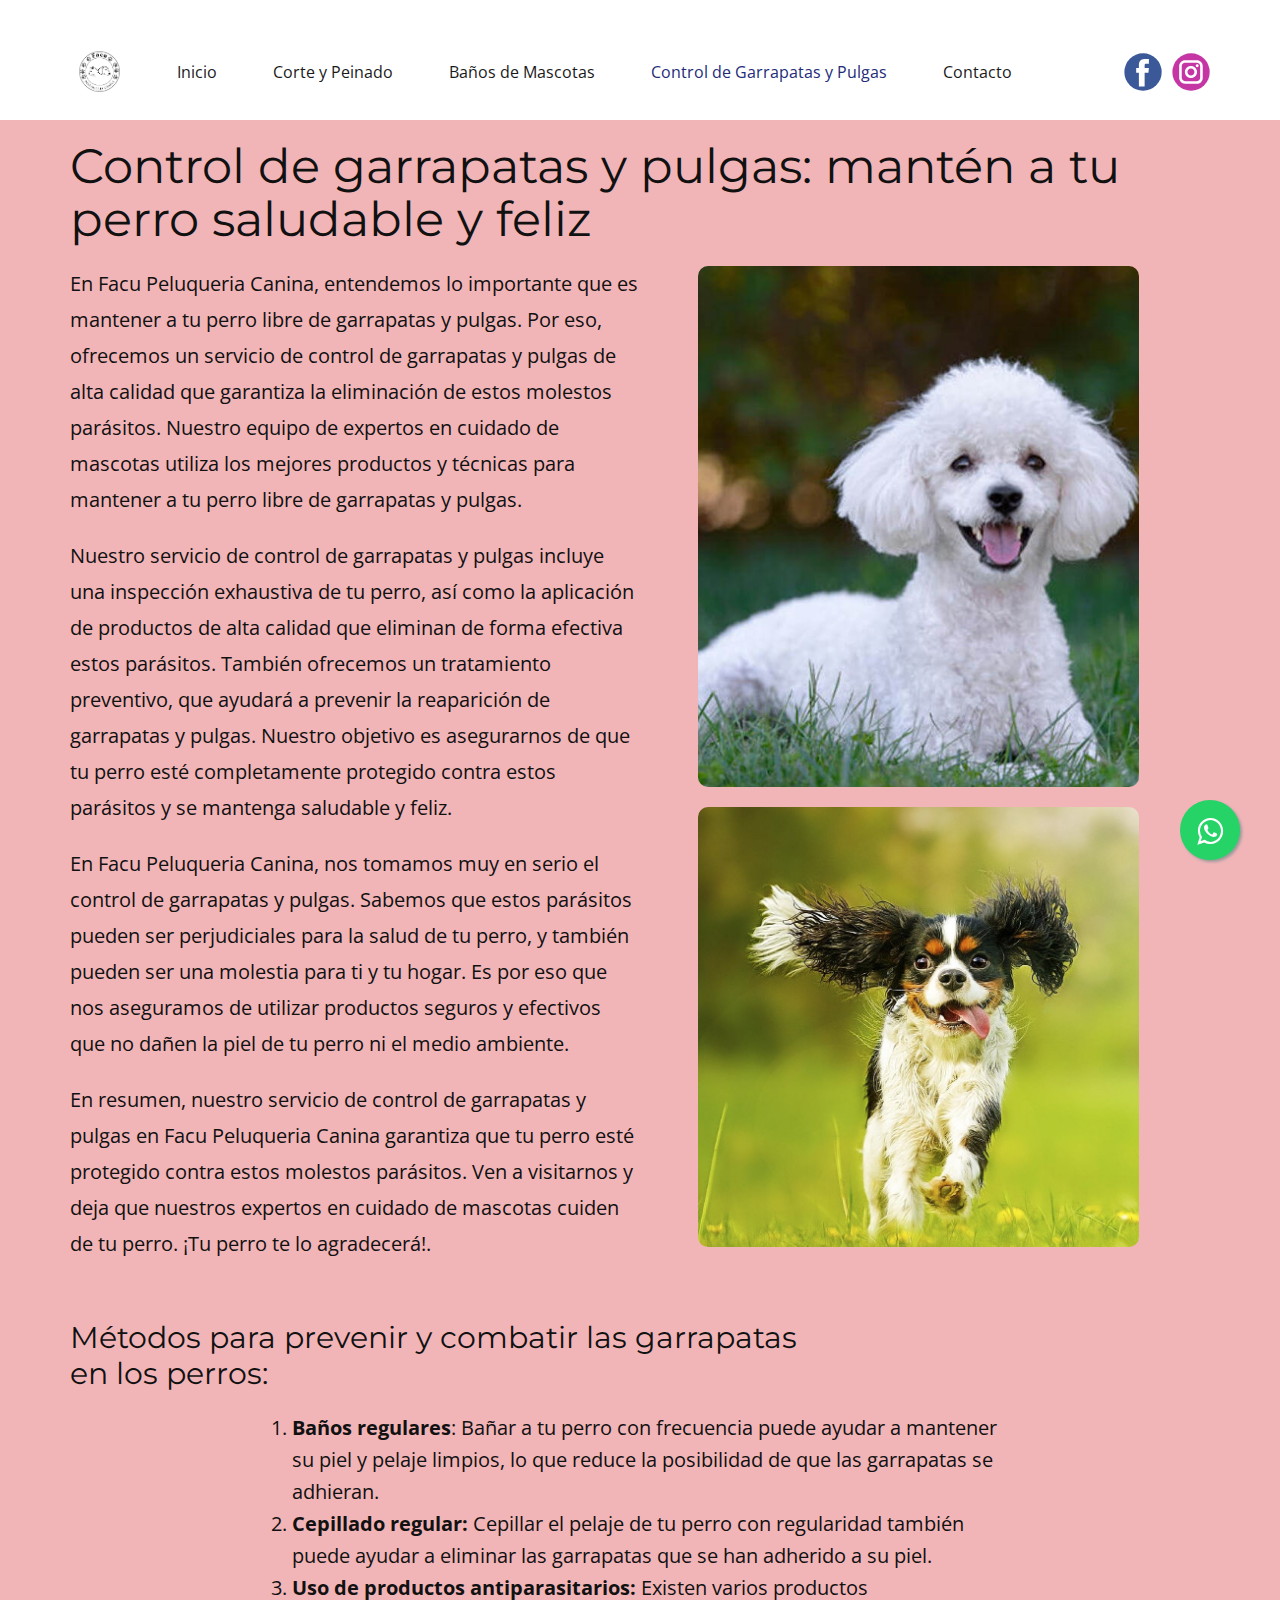
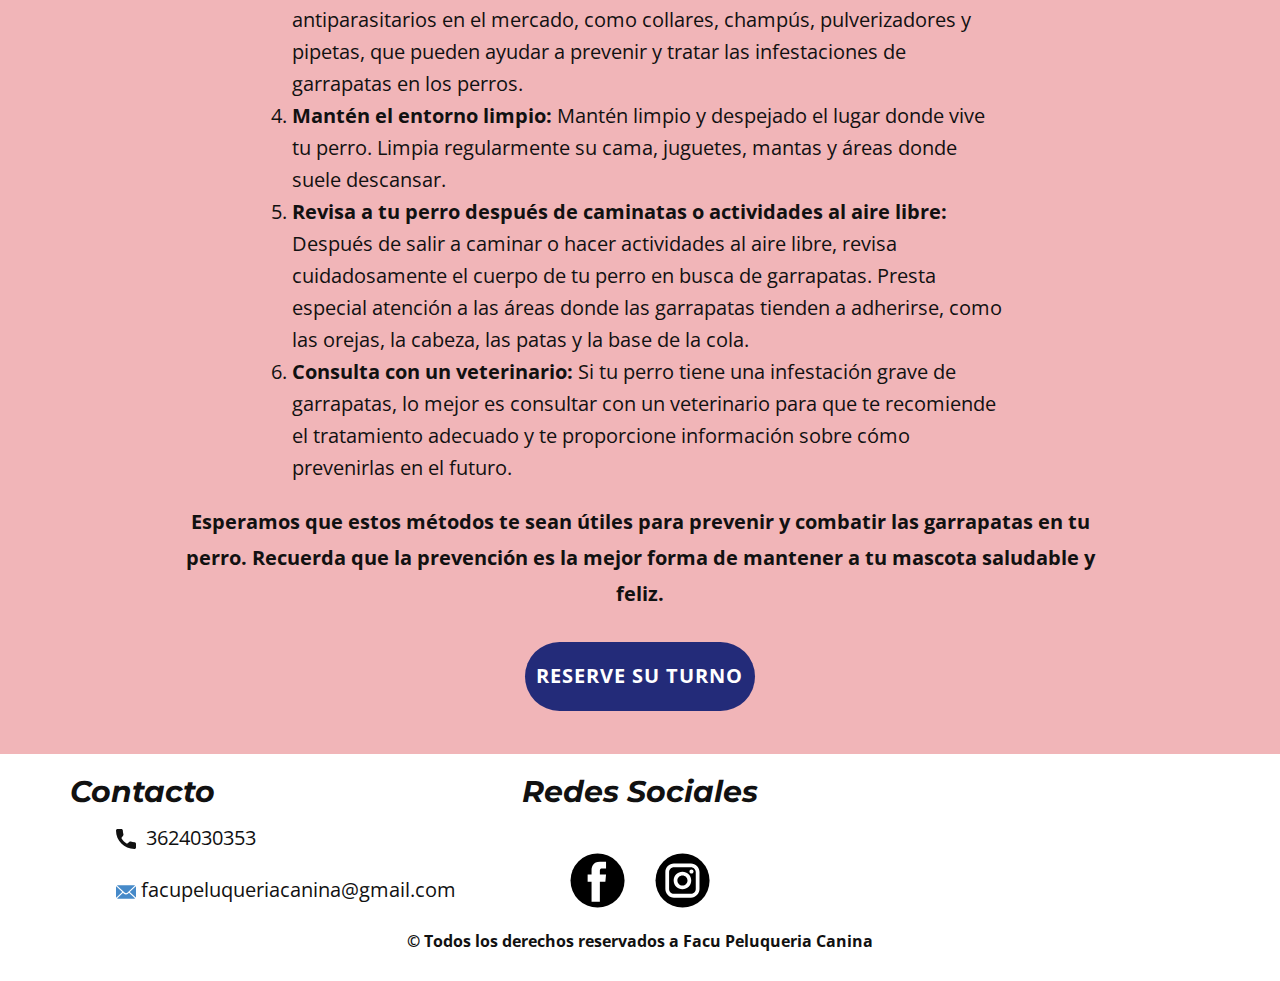
<file: Control-Garrapatas.html>
<!DOCTYPE html>
<html style="font-size: 16px;" lang="es">
	<head>
		<meta name="viewport" content="width=device-width, initial-scale=1.0">
		<meta charset="utf-8">
		<meta name="keywords" content="Control de garrapatas y pulgas: mantén a tu perro saludable y feliz - control - Control - garrapatas - parcitos - Peluqueria Canina - Peluqueria canina - peluqueria canina - peluqueria Canina - peluqueria - Canina - Cachorros - Garrapatas - paracitos - Paracitos - Cortes de perros - Perros - Mascotas - Mejor amigos - Mejor Amigo - Amigo fiel - Fiel - Tiernos - tiernos.">
		<meta name="description" content="">
		<title>Control de Garrapatas y Pulgas</title>
        <link rel="icon" href="images/ico/CaninoStyle.png">
		<link rel="stylesheet" href="nicepage.css" media="screen">
		<link rel="stylesheet" href="Control-Garrapatas.css" media="screen">
		<script class="u-script" type="text/javascript" src="jquery.js" defer=""></script>
		<script class="u-script" type="text/javascript" src="nicepage.js" defer=""></script>
		<link id="u-theme-google-font" rel="stylesheet" href="https://fonts.googleapis.com/css?family=Montserrat:100,100i,200,200i,300,300i,400,400i,500,500i,600,600i,700,700i,800,800i,900,900i|Open+Sans:300,300i,400,400i,500,500i,600,600i,700,700i,800,800i">

        <!--Link de wap-->
        <link rel="stylesheet" href="WhatsApp.css">

		<script type="application/ld+json">
			{
					"@context": "http://schema.org",
					"@type": "Organization",
					"name": "",
					"logo": "images/CaninoStyle.png",
					"sameAs": [
							"https://facebook.com/name",
							"https://instagram.com/name"
					]
			}
		</script>
		<meta name="theme-color" content="#232b79">
		<meta property="og:title" content="Control de Garrapatas y Pulgas">
		<meta property="og:type" content="website">
		<meta data-intl-tel-input-cdn-path="intlTelInput/">
	</head>
	<body class="u-body u-xl-mode" data-lang="es">


        <!--Link de wap-->
        <link rel="stylesheet" href="https://maxcdn.bootstrapcdn.com/font-awesome/4.5.0/css/font-awesome.min.css">
  	    <a href="https://api.whatsapp.com/send?phone=5493624030353&text=Hola,%20necesito%20saber%20cuando%20puedo%20llevar%20a%20mi%20perro%20y%20cuanto%20me%20va%20a%20salir%20el%20corte" class="float" target="_blank">
  		    <i class="fa fa-whatsapp my-float"></i>
  	    </a>


		<header class="u-align-center-sm u-align-center-xs u-clearfix u-header u-white u-header" id="sec-a184" data-animation-name="" data-animation-duration="0" data-animation-delay="0" data-animation-direction="">
			<div class="u-clearfix u-sheet u-valign-middle-xs u-sheet-1">
				<a href="index.html" class="u-image u-logo u-image-1" data-image-width="500" data-image-height="500">
					<img src="images/CaninoStyle.png" class="u-logo-image u-logo-image-1">
				</a>
				<div class="u-social-icons u-spacing-10 u-social-icons-1">
					<a class="u-social-url" title="facebook" target="_blank" href="https://www.facebook.com/profile.php?id=100063958867172"><span class="u-icon u-social-facebook u-social-icon u-icon-1"><svg class="u-svg-link" preserveAspectRatio="xMidYMin slice" viewBox="0 0 112 112" style=""><use xmlns:xlink="http://www.w3.org/1999/xlink" xlink:href="#svg-d81d"></use></svg><svg class="u-svg-content" viewBox="0 0 112 112" x="0" y="0" id="svg-d81d"><circle fill="currentColor" cx="56.1" cy="56.1" r="55"></circle><path fill="#FFFFFF" d="M73.5,31.6h-9.1c-1.4,0-3.6,0.8-3.6,3.9v8.5h12.6L72,58.3H60.8v40.8H43.9V58.3h-8V43.9h8v-9.2
      c0-6.7,3.1-17,17-17h12.5v13.9H73.5z"></path></svg></span>
          </a>
					<a class="u-social-url" title="instagram" target="_blank" href="https://www.instagram.com/facupeluqueriacanina/"><span class="u-icon u-social-icon u-social-instagram u-icon-2"><svg class="u-svg-link" preserveAspectRatio="xMidYMin slice" viewBox="0 0 112 112" style=""><use xmlns:xlink="http://www.w3.org/1999/xlink" xlink:href="#svg-f206"></use></svg><svg class="u-svg-content" viewBox="0 0 112 112" x="0" y="0" id="svg-f206"><circle fill="currentColor" cx="56.1" cy="56.1" r="55"></circle><path fill="#FFFFFF" d="M55.9,38.2c-9.9,0-17.9,8-17.9,17.9C38,66,46,74,55.9,74c9.9,0,17.9-8,17.9-17.9C73.8,46.2,65.8,38.2,55.9,38.2
      z M55.9,66.4c-5.7,0-10.3-4.6-10.3-10.3c-0.1-5.7,4.6-10.3,10.3-10.3c5.7,0,10.3,4.6,10.3,10.3C66.2,61.8,61.6,66.4,55.9,66.4z"></path><path fill="#FFFFFF" d="M74.3,33.5c-2.3,0-4.2,1.9-4.2,4.2s1.9,4.2,4.2,4.2s4.2-1.9,4.2-4.2S76.6,33.5,74.3,33.5z"></path><path fill="#FFFFFF" d="M73.1,21.3H38.6c-9.7,0-17.5,7.9-17.5,17.5v34.5c0,9.7,7.9,17.6,17.5,17.6h34.5c9.7,0,17.5-7.9,17.5-17.5V38.8
      C90.6,29.1,82.7,21.3,73.1,21.3z M83,73.3c0,5.5-4.5,9.9-9.9,9.9H38.6c-5.5,0-9.9-4.5-9.9-9.9V38.8c0-5.5,4.5-9.9,9.9-9.9h34.5
      c5.5,0,9.9,4.5,9.9,9.9V73.3z"></path></svg></span>
          </a>
				</div>
				<nav class="u-align-left u-menu u-menu-one-level u-offcanvas u-menu-1">
					<div class="menu-collapse" style="font-size: 1rem;">
						<a class="u-button-style u-custom-text-hover-color u-nav-link" href="#" style="padding: 8px 10px; font-size: calc(1em + 16px);">
							<svg class="u-svg-link" preserveAspectRatio="xMidYMin slice" viewBox="0 0 302 302" style=""><use xmlns:xlink="http://www.w3.org/1999/xlink" xlink:href="#svg-8a8f"></use></svg>
							<svg xmlns="http://www.w3.org/2000/svg" xmlns:xlink="http://www.w3.org/1999/xlink" version="1.1" id="svg-8a8f" x="0px" y="0px" viewBox="0 0 302 302" style="enable-background:new 0 0 302 302;" xml:space="preserve" class="u-svg-content"><g><rect y="36" width="302" height="30"></rect><rect y="236" width="302" height="30"></rect><rect y="136" width="302" height="30"></rect>
</g><g></g><g></g><g></g><g></g><g></g><g></g><g></g><g></g><g></g><g></g><g></g><g></g><g></g><g></g><g></g></svg>
						</a>
					</div>
					<div class="u-custom-menu u-nav-container">
						<ul class="u-nav u-spacing-20 u-unstyled u-nav-1">
							<li class="u-nav-item"><a class="u-border-active-palette-1-base u-border-hover-palette-1-base u-button-style u-nav-link u-text-active-palette-1-base u-text-grey-90 u-text-hover-palette-2-light-1" href="Facu-Peluqueria-Canina.html" target="_blank" style="padding: 16px;">Inicio</a>
							</li>
							<li class="u-nav-item"><a class="u-border-active-palette-1-base u-border-hover-palette-1-base u-button-style u-nav-link u-text-active-palette-1-base u-text-grey-90 u-text-hover-palette-2-light-1" href="Corte-y-Peinado.html" target="_blank" style="padding: 16px;">Corte y Peinado</a>
							</li>
							<li class="u-nav-item"><a class="u-border-active-palette-1-base u-border-hover-palette-1-base u-button-style u-nav-link u-text-active-palette-1-base u-text-grey-90 u-text-hover-palette-2-light-1" href="Baños-de-Mascotas.html" target="_blank" style="padding: 16px;">Baños de Mascotas</a>
							</li>
							<li class="u-nav-item"><a class="u-border-active-palette-1-base u-border-hover-palette-1-base u-button-style u-nav-link u-text-active-palette-1-base u-text-grey-90 u-text-hover-palette-2-light-1" href="Control-Garrapatas.html" target="_blank" style="padding: 16px;">Control de Garrapatas y Pulgas</a>
							</li>
							<li class="u-nav-item"><a class="u-border-active-palette-1-base u-border-hover-palette-1-base u-button-style u-nav-link u-text-active-palette-1-base u-text-grey-90 u-text-hover-palette-2-light-1" href="Facu-Peluqueria-Canina.html#sec-477b" style="padding: 16px;">Contacto</a>
							</li>
						</ul>
					</div>
					<div class="u-custom-menu u-nav-container-collapse">
						<div class="u-align-center u-black u-container-style u-inner-container-layout u-opacity u-opacity-95 u-sidenav">
							<div class="u-inner-container-layout u-sidenav-overflow">
								<div class="u-menu-close"></div>
								<ul class="u-align-center u-nav u-popupmenu-items u-unstyled u-nav-2">
									<li class="u-nav-item"><a class="u-button-style u-nav-link" href="Facu-Peluqueria-Canina.html" target="_blank">Inicio</a>
									</li>
									<li class="u-nav-item"><a class="u-button-style u-nav-link" href="Corte-y-Peinado.html" target="_blank">Corte y Peinado</a>
									</li>
									<li class="u-nav-item"><a class="u-button-style u-nav-link" href="Baños-de-Mascotas.html" target="_blank">Baños de Mascotas</a>
									</li>
									<li class="u-nav-item"><a class="u-button-style u-nav-link" href="Control-Garrapatas.html" target="_blank">Control de Garrapatas y Pulgas</a>
									</li>
									<li class="u-nav-item"><a class="u-button-style u-nav-link" href="Facu-Peluqueria-Canina.html#sec-477b">Contacto</a>
									</li>
								</ul>
							</div>
						</div>
						<div class="u-black u-menu-overlay u-opacity u-opacity-70"></div>
					</div>
				</nav>
			</div>
		</header>
		<section class="u-clearfix u-palette-2-light-2 u-section-1" id="sec-2631">
			<div class="u-clearfix u-sheet u-sheet-1">
				<h2 class="u-text u-text-default u-text-1">Control de garrapatas y pulgas: mantén a tu perro saludable y feliz</h2>
				<p class="u-text u-text-2">En Facu Peluqueria Canina, entendemos lo importante que es mantener a tu perro libre de garrapatas y pulgas. Por eso, ofrecemos un servicio de control de garrapatas y pulgas de alta calidad que garantiza la eliminación de estos molestos parásitos. Nuestro equipo de expertos en cuidado de mascotas utiliza los mejores productos y técnicas para mantener a tu perro libre de garrapatas y pulgas.</p>
				<p class="u-text u-text-3">Nuestro servicio de control de garrapatas y pulgas incluye una inspección exhaustiva de tu perro, así como la aplicación de productos de alta calidad que eliminan de forma efectiva estos parásitos. También ofrecemos un tratamiento preventivo, que ayudará a prevenir la reaparición de garrapatas y pulgas. Nuestro objetivo es asegurarnos de que tu perro esté completamente protegido contra estos parásitos y se mantenga saludable y feliz.</p>
				<img class="u-align-center-lg u-align-center-md u-align-center-sm u-align-center-xs u-image u-image-round u-radius-10 u-image-1" src="images/perro5.png" alt="" data-image-width="751" data-image-height="687">
				<p class="u-text u-text-4">En Facu Peluqueria Canina, nos tomamos muy en serio el control de garrapatas y pulgas. Sabemos que estos parásitos pueden ser perjudiciales para la salud de tu perro, y también pueden ser una molestia para ti y tu hogar. Es por eso que nos aseguramos de utilizar productos seguros y efectivos que no dañen la piel de tu perro ni el medio ambiente.&nbsp;<br>
				</p>
				<p class="u-text u-text-5">En resumen, nuestro servicio de control de garrapatas y pulgas en Facu Peluqueria Canina garantiza que tu perro esté protegido contra estos molestos parásitos. Ven a visitarnos y deja que nuestros expertos en cuidado de mascotas cuiden de tu perro. ¡Tu perro te lo agradecerá!.</p>
				<img class="u-align-center-lg u-align-center-md u-align-center-sm u-align-center-xs u-image u-image-round u-radius-10 u-image-2" src="images/perrofeliz.png" alt="" data-image-width="1160" data-image-height="895">
				<h3 class="u-text u-text-6">Métodos para prevenir y combatir las garrapatas en los perros:</h3>
				<ol class="u-align-left u-text u-text-7">
					<li>
						<span style="font-weight: 700;">Baños regulares</span>: Bañar a tu perro con frecuencia puede ayudar a mantener su piel y pelaje limpios, lo que reduce la posibilidad de que las garrapatas se adhieran.<br>
					</li>
					<li>
						<span style="font-weight: 700;">Cepillado regular:</span> Cepillar el pelaje de tu perro con regularidad también puede ayudar a eliminar las garrapatas que se han adherido a su piel.<br>
					</li>
					<li>
						<span style="font-weight: 700;">Uso de productos antiparasitarios:</span> Existen varios productos antiparasitarios en el mercado, como collares, champús, pulverizadores y pipetas, que pueden ayudar a prevenir y tratar las infestaciones de garrapatas en los perros.<br>
					</li>
					<li>
						<span style="font-weight: 700;">Mantén el entorno limpio: </span>Mantén limpio y despejado el lugar donde vive tu perro. Limpia regularmente su cama, juguetes, mantas y áreas donde suele descansar.<br>
					</li>
					<li>
						<span style="font-weight: 700;">Revisa a tu perro después de caminatas o actividades al aire libre:</span> Después de salir a caminar o hacer actividades al aire libre, revisa cuidadosamente el cuerpo de tu perro en busca de garrapatas. Presta especial atención a las áreas donde las garrapatas tienden a adherirse, como las orejas, la cabeza, las patas y la base de la cola.<br>
					</li>
					<li>
						<span style="font-weight: 700;">Consulta con un veterinario:</span> Si tu perro tiene una infestación grave de garrapatas, lo mejor es consultar con un veterinario para que te recomiende el tratamiento adecuado y te proporcione información sobre cómo prevenirlas en el futuro.<br>
					</li>
				</ol>
				<p class="u-align-center u-text u-text-8">Esperamos que estos métodos te sean útiles para prevenir y combatir las garrapatas en tu perro. Recuerda que la prevención es la mejor forma de mantener a tu mascota saludable y feliz.</p>
				<a href="https://forms.gle/kxoPWHqHzx9x7Pg36" class="u-align-center u-btn u-btn-round u-button-style u-hover-palette-1-light-1 u-palette-1-base u-radius-50 u-btn-1">reserve su turno</a>
			</div>
		</section>


		<footer class="u-align-center u-clearfix u-footer u-white u-footer" id="sec-b796">
			<div class="u-clearfix u-sheet u-valign-bottom-xs u-sheet-1">
				<h3 class="u-headline u-text u-text-default u-text-1">
          <a href="#">Contacto</a>
        </h3>
				<h3 class="u-headline u-text u-text-default u-text-2">
          <a href="#">Redes Sociales</a>
        </h3>
				<a href="#" class="u-active-none u-bottom-left-radius-0 u-bottom-right-radius-0 u-btn u-btn-rectangle u-button-style u-hover-none u-none u-radius-0 u-top-left-radius-0 u-top-right-radius-0 u-btn-1"><span class="u-icon"><svg class="u-svg-content" viewBox="0 0 405.333 405.333" x="0px" y="0px" style="width: 1em; height: 1em;"><path d="M373.333,266.88c-25.003,0-49.493-3.904-72.704-11.563c-11.328-3.904-24.192-0.896-31.637,6.699l-46.016,34.752    c-52.8-28.181-86.592-61.952-114.389-114.368l33.813-44.928c8.512-8.512,11.563-20.971,7.915-32.64    C142.592,81.472,138.667,56.96,138.667,32c0-17.643-14.357-32-32-32H32C14.357,0,0,14.357,0,32    c0,205.845,167.488,373.333,373.333,373.333c17.643,0,32-14.357,32-32V298.88C405.333,281.237,390.976,266.88,373.333,266.88z"></path></svg><img></span>&nbsp; 3624030353
        </a>
				<div class="u-social-icons u-spacing-30 u-social-icons-1">
					<a class="u-social-url" title="facebook" target="_blank" href="https://www.facebook.com/profile.php?id=100063958867172"><span class="u-icon u-social-facebook u-social-icon u-text-black u-icon-2"><svg class="u-svg-link" preserveAspectRatio="xMidYMin slice" viewBox="0 0 112 112" style=""><use xmlns:xlink="http://www.w3.org/1999/xlink" xlink:href="#svg-d87b"></use></svg><svg class="u-svg-content" viewBox="0 0 112 112" x="0" y="0" id="svg-d87b"><circle fill="currentColor" cx="56.1" cy="56.1" r="55"></circle><path fill="#FFFFFF" d="M73.5,31.6h-9.1c-1.4,0-3.6,0.8-3.6,3.9v8.5h12.6L72,58.3H60.8v40.8H43.9V58.3h-8V43.9h8v-9.2
c0-6.7,3.1-17,17-17h12.5v13.9H73.5z"></path></svg></span>
          </a>
					<a class="u-social-url" title="instagram" target="_blank" href="https://www.instagram.com/facupeluqueriacanina/"><span class="u-icon u-social-icon u-social-instagram u-text-black u-icon-3"><svg class="u-svg-link" preserveAspectRatio="xMidYMin slice" viewBox="0 0 112 112" style=""><use xmlns:xlink="http://www.w3.org/1999/xlink" xlink:href="#svg-2223"></use></svg><svg class="u-svg-content" viewBox="0 0 112 112" x="0" y="0" id="svg-2223"><circle fill="currentColor" cx="56.1" cy="56.1" r="55"></circle><path fill="#FFFFFF" d="M55.9,38.2c-9.9,0-17.9,8-17.9,17.9C38,66,46,74,55.9,74c9.9,0,17.9-8,17.9-17.9C73.8,46.2,65.8,38.2,55.9,38.2
z M55.9,66.4c-5.7,0-10.3-4.6-10.3-10.3c-0.1-5.7,4.6-10.3,10.3-10.3c5.7,0,10.3,4.6,10.3,10.3C66.2,61.8,61.6,66.4,55.9,66.4z"></path><path fill="#FFFFFF" d="M74.3,33.5c-2.3,0-4.2,1.9-4.2,4.2s1.9,4.2,4.2,4.2s4.2-1.9,4.2-4.2S76.6,33.5,74.3,33.5z"></path><path fill="#FFFFFF" d="M73.1,21.3H38.6c-9.7,0-17.5,7.9-17.5,17.5v34.5c0,9.7,7.9,17.6,17.5,17.6h34.5c9.7,0,17.5-7.9,17.5-17.5V38.8
C90.6,29.1,82.7,21.3,73.1,21.3z M83,73.3c0,5.5-4.5,9.9-9.9,9.9H38.6c-5.5,0-9.9-4.5-9.9-9.9V38.8c0-5.5,4.5-9.9,9.9-9.9h34.5
c5.5,0,9.9,4.5,9.9,9.9V73.3z"></path></svg></span>
          </a>
				</div>
				<a href="mailto:facupeluqueriacanina@gmail.com?subject=Quiero%20agendar%20un%20turno%20y%20solicitar%20los%20precios%20" class="u-active-none u-bottom-left-radius-0 u-bottom-right-radius-0 u-btn u-btn-rectangle u-button-style u-hover-none u-none u-radius-0 u-text-body-color u-top-left-radius-0 u-top-right-radius-0 u-btn-2"><span class="u-icon u-icon-4"><svg class="u-svg-content" viewBox="0 0 24 16" x="0px" y="0px" style="width: 1em; height: 1em;"><path fill="currentColor" d="M23.8,1.1l-7.3,6.8l7.3,6.8c0.1-0.2,0.2-0.6,0.2-0.9V2C24,1.7,23.9,1.4,23.8,1.1z M21.8,0H2.2
	c-0.4,0-0.7,0.1-1,0.2L10.6,9c0.8,0.8,2.2,0.8,3,0l9.2-8.7C22.6,0.1,22.2,0,21.8,0z M0.2,1.1C0.1,1.4,0,1.7,0,2V14
	c0,0.3,0.1,0.6,0.2,0.9l7.3-6.8L0.2,1.1z M15.5,9l-1.1,1c-1.3,1.2-3.6,1.2-4.9,0l-1-1l-7.3,6.8c0.2,0.1,0.6,0.2,1,0.2H22
	c0.4,0,0.6-0.1,1-0.2L15.5,9z"></path></svg><img></span>&nbsp;facupeluqueriacanina@gmail.com<br>
        </a>
				<a href="mailto:info@site.com" class="u-active-none u-bottom-left-radius-0 u-bottom-right-radius-0 u-btn u-btn-rectangle u-button-style u-hover-none u-none u-radius-0 u-text-body-color u-top-left-radius-0 u-top-right-radius-0 u-btn-3"></a>
				<p class="u-align-center u-text u-text-default u-text-3">© Todos los derechos reservados a Facu Peluqueria Canina</p>
			</div>
		</footer>

	</body>
</html>
</file>
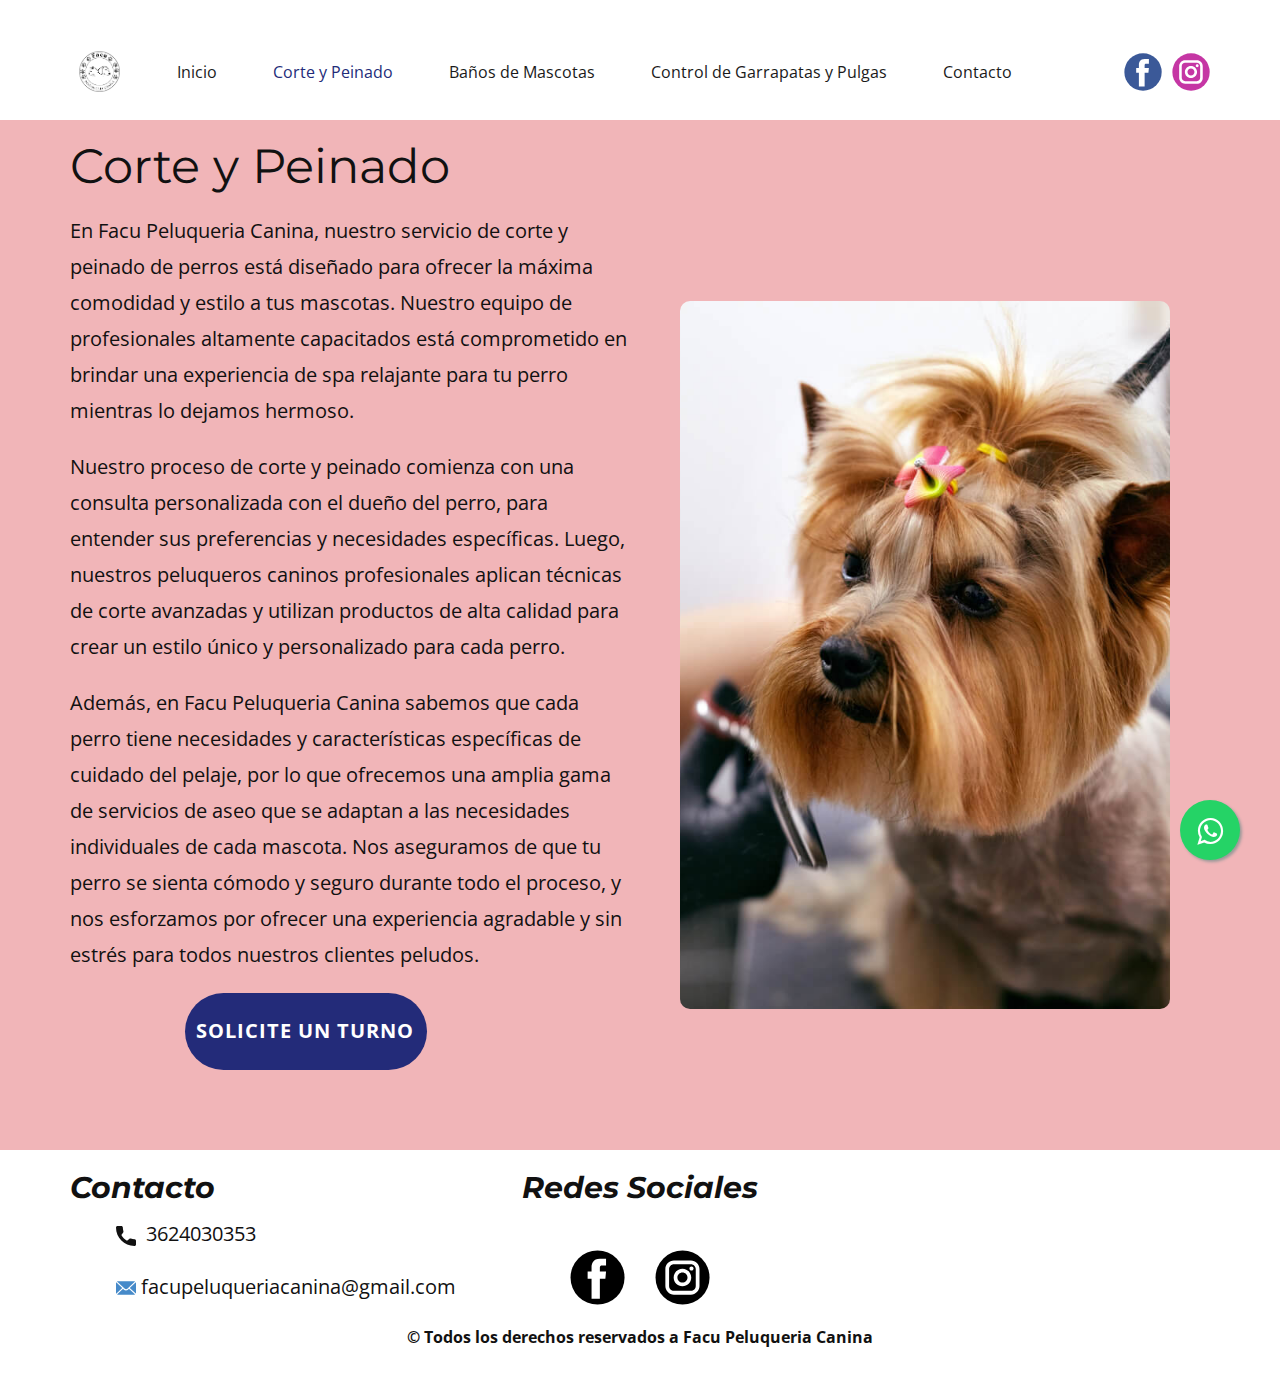
<file: Corte-y-Peinado.html>
<!DOCTYPE html>
<html style="font-size: 16px;" lang="es">
	<head>
		<meta name="viewport" content="width=device-width, initial-scale=1.0">
		<meta charset="utf-8">
		<meta name="keywords" content="Corte y Peinado - Peluqueria Canina - Peluqueria canina - peluqueria canina - peluqueria Canina - peluqueria - Canina - Cachorros - Garrapatas - paracitos - Paracitos - Cortes de perros - Perros - Mascotas - Mejor amigos - Mejor Amigo - Amigo fiel - Fiel - Tiernos - tiernos.">
		<meta name="description" content="">
		<title>Corte y Peinado</title>
        <link rel="icon" href="images/ico/CaninoStyle.png">
		<link rel="stylesheet" href="nicepage.css" media="screen">
		<link rel="stylesheet" href="Corte-y-Peinado.css" media="screen">
		<script class="u-script" type="text/javascript" src="jquery.js" defer=""></script>
		<script class="u-script" type="text/javascript" src="nicepage.js" defer=""></script>
		<link id="u-theme-google-font" rel="stylesheet" href="https://fonts.googleapis.com/css?family=Montserrat:100,100i,200,200i,300,300i,400,400i,500,500i,600,600i,700,700i,800,800i,900,900i|Open+Sans:300,300i,400,400i,500,500i,600,600i,700,700i,800,800i">
        <!--Link de wap-->
        <link rel="stylesheet" href="WhatsApp.css">

		<script type="application/ld+json">
			{
					"@context": "http://schema.org",
					"@type": "Organization",
					"name": "",
					"logo": "images/CaninoStyle.png",
					"sameAs": [
							"https://facebook.com/name",
							"https://instagram.com/name"
					]
			}
		</script>
		<meta name="theme-color" content="#232b79">
		<meta property="og:title" content="Corte y Peinado">
		<meta property="og:type" content="website">
		<meta data-intl-tel-input-cdn-path="intlTelInput/">
	</head>
	<body class="u-body u-xl-mode" data-lang="es">

        <!--Link de wap-->
        <link rel="stylesheet" href="https://maxcdn.bootstrapcdn.com/font-awesome/4.5.0/css/font-awesome.min.css">
  	    <a href="https://api.whatsapp.com/send?phone=5493624030353&text=Hola,%20necesito%20saber%20cuando%20puedo%20llevar%20a%20mi%20perro%20y%20cuanto%20me%20va%20a%20salir%20el%20corte" class="float" target="_blank">
  		    <i class="fa fa-whatsapp my-float"></i>
  	    </a>


		<header class="u-align-center-sm u-align-center-xs u-clearfix u-header u-white u-header" id="sec-a184" data-animation-name="" data-animation-duration="0" data-animation-delay="0" data-animation-direction="">
			<div class="u-clearfix u-sheet u-valign-middle-xs u-sheet-1">
				<a href="index.html" class="u-image u-logo u-image-1" data-image-width="500" data-image-height="500">
					<img src="images/CaninoStyle.png" class="u-logo-image u-logo-image-1">
				</a>
				<div class="u-social-icons u-spacing-10 u-social-icons-1">
					<a class="u-social-url" title="facebook" target="_blank" href="https://www.facebook.com/profile.php?id=100063958867172"><span class="u-icon u-social-facebook u-social-icon u-icon-1"><svg class="u-svg-link" preserveAspectRatio="xMidYMin slice" viewBox="0 0 112 112" style=""><use xmlns:xlink="http://www.w3.org/1999/xlink" xlink:href="#svg-d81d"></use></svg><svg class="u-svg-content" viewBox="0 0 112 112" x="0" y="0" id="svg-d81d"><circle fill="currentColor" cx="56.1" cy="56.1" r="55"></circle><path fill="#FFFFFF" d="M73.5,31.6h-9.1c-1.4,0-3.6,0.8-3.6,3.9v8.5h12.6L72,58.3H60.8v40.8H43.9V58.3h-8V43.9h8v-9.2
      c0-6.7,3.1-17,17-17h12.5v13.9H73.5z"></path></svg></span>
          </a>
					<a class="u-social-url" title="instagram" target="_blank" href="https://www.instagram.com/facupeluqueriacanina/"><span class="u-icon u-social-icon u-social-instagram u-icon-2"><svg class="u-svg-link" preserveAspectRatio="xMidYMin slice" viewBox="0 0 112 112" style=""><use xmlns:xlink="http://www.w3.org/1999/xlink" xlink:href="#svg-f206"></use></svg><svg class="u-svg-content" viewBox="0 0 112 112" x="0" y="0" id="svg-f206"><circle fill="currentColor" cx="56.1" cy="56.1" r="55"></circle><path fill="#FFFFFF" d="M55.9,38.2c-9.9,0-17.9,8-17.9,17.9C38,66,46,74,55.9,74c9.9,0,17.9-8,17.9-17.9C73.8,46.2,65.8,38.2,55.9,38.2
      z M55.9,66.4c-5.7,0-10.3-4.6-10.3-10.3c-0.1-5.7,4.6-10.3,10.3-10.3c5.7,0,10.3,4.6,10.3,10.3C66.2,61.8,61.6,66.4,55.9,66.4z"></path><path fill="#FFFFFF" d="M74.3,33.5c-2.3,0-4.2,1.9-4.2,4.2s1.9,4.2,4.2,4.2s4.2-1.9,4.2-4.2S76.6,33.5,74.3,33.5z"></path><path fill="#FFFFFF" d="M73.1,21.3H38.6c-9.7,0-17.5,7.9-17.5,17.5v34.5c0,9.7,7.9,17.6,17.5,17.6h34.5c9.7,0,17.5-7.9,17.5-17.5V38.8
      C90.6,29.1,82.7,21.3,73.1,21.3z M83,73.3c0,5.5-4.5,9.9-9.9,9.9H38.6c-5.5,0-9.9-4.5-9.9-9.9V38.8c0-5.5,4.5-9.9,9.9-9.9h34.5
      c5.5,0,9.9,4.5,9.9,9.9V73.3z"></path></svg></span>
          </a>
				</div>
				<nav class="u-align-left u-menu u-menu-one-level u-offcanvas u-menu-1">
					<div class="menu-collapse" style="font-size: 1rem;">
						<a class="u-button-style u-custom-text-hover-color u-nav-link" href="#" style="padding: 8px 10px; font-size: calc(1em + 16px);">
							<svg class="u-svg-link" preserveAspectRatio="xMidYMin slice" viewBox="0 0 302 302" style=""><use xmlns:xlink="http://www.w3.org/1999/xlink" xlink:href="#svg-8a8f"></use></svg>
							<svg xmlns="http://www.w3.org/2000/svg" xmlns:xlink="http://www.w3.org/1999/xlink" version="1.1" id="svg-8a8f" x="0px" y="0px" viewBox="0 0 302 302" style="enable-background:new 0 0 302 302;" xml:space="preserve" class="u-svg-content"><g><rect y="36" width="302" height="30"></rect><rect y="236" width="302" height="30"></rect><rect y="136" width="302" height="30"></rect>
                            </g><g></g><g></g><g></g><g></g><g></g><g></g><g></g><g></g><g></g><g></g><g></g><g></g><g></g><g></g><g></g></svg>
						</a>
					</div>
					<div class="u-custom-menu u-nav-container">
						<ul class="u-nav u-spacing-20 u-unstyled u-nav-1">
							<li class="u-nav-item"><a class="u-border-active-palette-1-base u-border-hover-palette-1-base u-button-style u-nav-link u-text-active-palette-1-base u-text-grey-90 u-text-hover-palette-2-light-1" href="Facu-Peluqueria-Canina.html" target="_blank" style="padding: 16px;">Inicio</a>
							</li>
							<li class="u-nav-item"><a class="u-border-active-palette-1-base u-border-hover-palette-1-base u-button-style u-nav-link u-text-active-palette-1-base u-text-grey-90 u-text-hover-palette-2-light-1" href="Corte-y-Peinado.html" target="_blank" style="padding: 16px;">Corte y Peinado</a>
							</li>
							<li class="u-nav-item"><a class="u-border-active-palette-1-base u-border-hover-palette-1-base u-button-style u-nav-link u-text-active-palette-1-base u-text-grey-90 u-text-hover-palette-2-light-1" href="Baños-de-Mascotas.html" target="_blank" style="padding: 16px;">Baños de Mascotas</a>
							</li>
							<li class="u-nav-item"><a class="u-border-active-palette-1-base u-border-hover-palette-1-base u-button-style u-nav-link u-text-active-palette-1-base u-text-grey-90 u-text-hover-palette-2-light-1" href="Control-Garrapatas.html" target="_blank" style="padding: 16px;">Control de Garrapatas y Pulgas</a>
							</li>
							<li class="u-nav-item"><a class="u-border-active-palette-1-base u-border-hover-palette-1-base u-button-style u-nav-link u-text-active-palette-1-base u-text-grey-90 u-text-hover-palette-2-light-1" href="Facu-Peluqueria-Canina.html#sec-477b" style="padding: 16px;">Contacto</a>
							</li>
						</ul>
					</div>
					<div class="u-custom-menu u-nav-container-collapse">
						<div class="u-align-center u-black u-container-style u-inner-container-layout u-opacity u-opacity-95 u-sidenav">
							<div class="u-inner-container-layout u-sidenav-overflow">
								<div class="u-menu-close"></div>
								<ul class="u-align-center u-nav u-popupmenu-items u-unstyled u-nav-2">
									<li class="u-nav-item"><a class="u-button-style u-nav-link" href="Facu-Peluqueria-Canina.html" target="_blank">Inicio</a>
									</li>
									<li class="u-nav-item"><a class="u-button-style u-nav-link" href="Corte-y-Peinado.html" target="_blank">Corte y Peinado</a>
									</li>
									<li class="u-nav-item"><a class="u-button-style u-nav-link" href="Baños-de-Mascotas.html" target="_blank">Baños de Mascotas</a>
									</li>
									<li class="u-nav-item"><a class="u-button-style u-nav-link" href="Control-Garrapatas.html" target="_blank">Control de Garrapatas y Pulgas</a>
									</li>
									<li class="u-nav-item"><a class="u-button-style u-nav-link" href="Facu-Peluqueria-Canina.html#sec-477b">Contacto</a>
									</li>
								</ul>
							</div>
						</div>
						<div class="u-black u-menu-overlay u-opacity u-opacity-70"></div>
					</div>
				</nav>
			</div>
		</header>
		<section class="u-clearfix u-palette-2-light-2 u-section-1" id="sec-5b7e">
			<div class="u-clearfix u-sheet u-sheet-1">
				<h2 class="u-text u-text-default u-text-1">Corte y Peinado</h2>
				<p class="u-text u-text-2">En Facu Peluqueria Canina, nuestro servicio de corte y peinado de perros está diseñado para ofrecer la máxima comodidad y estilo a tus mascotas. Nuestro equipo de profesionales altamente capacitados está comprometido en brindar una experiencia de spa relajante para tu perro mientras lo dejamos hermoso.&nbsp;<br>
				</p>
				<img class="u-align-center-lg u-align-center-md u-align-center-sm u-align-center-xs u-image u-image-round u-radius-10 u-image-1" src="images/perropeluqueado1.png" alt="" data-image-width="892" data-image-height="900">
				<p class="u-text u-text-3">Nuestro proceso de corte y peinado comienza con una consulta personalizada con el dueño del perro, para entender sus preferencias y necesidades específicas. Luego, nuestros peluqueros caninos profesionales aplican técnicas de corte avanzadas y utilizan productos de alta calidad para crear un estilo único y personalizado para cada perro.</p>
				<p class="u-text u-text-4">Además, en Facu Peluqueria Canina sabemos que cada perro tiene necesidades y características específicas de cuidado del pelaje, por lo que ofrecemos una amplia gama de servicios de aseo que se adaptan a las necesidades individuales de cada mascota. Nos aseguramos de que tu perro se sienta cómodo y seguro durante todo el proceso, y nos esforzamos por ofrecer una experiencia agradable y sin estrés para todos nuestros clientes peludos.</p>
				<a href="https://forms.gle/kxoPWHqHzx9x7Pg36" class="u-btn u-btn-round u-button-style u-hover-palette-1-light-1 u-palette-1-base u-radius-50 u-btn-1">solicite un Turno</a>
			</div>
		</section>


		<footer class="u-align-center u-clearfix u-footer u-white u-footer" id="sec-b796">
			<div class="u-clearfix u-sheet u-valign-bottom-xs u-sheet-1">
				<h3 class="u-headline u-text u-text-default u-text-1">
          <a href="#">Contacto</a>
        </h3>
				<h3 class="u-headline u-text u-text-default u-text-2">
          <a href="#">Redes Sociales</a>
        </h3>
				<a href="#" class="u-active-none u-bottom-left-radius-0 u-bottom-right-radius-0 u-btn u-btn-rectangle u-button-style u-hover-none u-none u-radius-0 u-top-left-radius-0 u-top-right-radius-0 u-btn-1"><span class="u-icon"><svg class="u-svg-content" viewBox="0 0 405.333 405.333" x="0px" y="0px" style="width: 1em; height: 1em;"><path d="M373.333,266.88c-25.003,0-49.493-3.904-72.704-11.563c-11.328-3.904-24.192-0.896-31.637,6.699l-46.016,34.752    c-52.8-28.181-86.592-61.952-114.389-114.368l33.813-44.928c8.512-8.512,11.563-20.971,7.915-32.64    C142.592,81.472,138.667,56.96,138.667,32c0-17.643-14.357-32-32-32H32C14.357,0,0,14.357,0,32    c0,205.845,167.488,373.333,373.333,373.333c17.643,0,32-14.357,32-32V298.88C405.333,281.237,390.976,266.88,373.333,266.88z"></path></svg><img></span>&nbsp; 3624030353
                </a>
				<div class="u-social-icons u-spacing-30 u-social-icons-1">
					<a class="u-social-url" title="facebook" target="_blank" href="https://www.facebook.com/profile.php?id=100063958867172"><span class="u-icon u-social-facebook u-social-icon u-text-black u-icon-2"><svg class="u-svg-link" preserveAspectRatio="xMidYMin slice" viewBox="0 0 112 112" style=""><use xmlns:xlink="http://www.w3.org/1999/xlink" xlink:href="#svg-d87b"></use></svg><svg class="u-svg-content" viewBox="0 0 112 112" x="0" y="0" id="svg-d87b"><circle fill="currentColor" cx="56.1" cy="56.1" r="55"></circle><path fill="#FFFFFF" d="M73.5,31.6h-9.1c-1.4,0-3.6,0.8-3.6,3.9v8.5h12.6L72,58.3H60.8v40.8H43.9V58.3h-8V43.9h8v-9.2
                        c0-6.7,3.1-17,17-17h12.5v13.9H73.5z"></path></svg></span>
                    </a>
					<a class="u-social-url" title="instagram" target="_blank" href="https://www.instagram.com/facupeluqueriacanina/"><span class="u-icon u-social-icon u-social-instagram u-text-black u-icon-3"><svg class="u-svg-link" preserveAspectRatio="xMidYMin slice" viewBox="0 0 112 112" style=""><use xmlns:xlink="http://www.w3.org/1999/xlink" xlink:href="#svg-2223"></use></svg><svg class="u-svg-content" viewBox="0 0 112 112" x="0" y="0" id="svg-2223"><circle fill="currentColor" cx="56.1" cy="56.1" r="55"></circle><path fill="#FFFFFF" d="M55.9,38.2c-9.9,0-17.9,8-17.9,17.9C38,66,46,74,55.9,74c9.9,0,17.9-8,17.9-17.9C73.8,46.2,65.8,38.2,55.9,38.2
                        z M55.9,66.4c-5.7,0-10.3-4.6-10.3-10.3c-0.1-5.7,4.6-10.3,10.3-10.3c5.7,0,10.3,4.6,10.3,10.3C66.2,61.8,61.6,66.4,55.9,66.4z"></path><path fill="#FFFFFF" d="M74.3,33.5c-2.3,0-4.2,1.9-4.2,4.2s1.9,4.2,4.2,4.2s4.2-1.9,4.2-4.2S76.6,33.5,74.3,33.5z"></path><path fill="#FFFFFF" d="M73.1,21.3H38.6c-9.7,0-17.5,7.9-17.5,17.5v34.5c0,9.7,7.9,17.6,17.5,17.6h34.5c9.7,0,17.5-7.9,17.5-17.5V38.8
                        C90.6,29.1,82.7,21.3,73.1,21.3z M83,73.3c0,5.5-4.5,9.9-9.9,9.9H38.6c-5.5,0-9.9-4.5-9.9-9.9V38.8c0-5.5,4.5-9.9,9.9-9.9h34.5
                        c5.5,0,9.9,4.5,9.9,9.9V73.3z"></path></svg></span>
                    </a>
				</div>
				<a href="mailto:facupeluqueriacanina@gmail.com?subject=Quiero%20agendar%20un%20turno%20y%20solicitar%20los%20precios%20" class="u-active-none u-bottom-left-radius-0 u-bottom-right-radius-0 u-btn u-btn-rectangle u-button-style u-hover-none u-none u-radius-0 u-text-body-color u-top-left-radius-0 u-top-right-radius-0 u-btn-2"><span class="u-icon u-icon-4"><svg class="u-svg-content" viewBox="0 0 24 16" x="0px" y="0px" style="width: 1em; height: 1em;"><path fill="currentColor" d="M23.8,1.1l-7.3,6.8l7.3,6.8c0.1-0.2,0.2-0.6,0.2-0.9V2C24,1.7,23.9,1.4,23.8,1.1z M21.8,0H2.2
	                c-0.4,0-0.7,0.1-1,0.2L10.6,9c0.8,0.8,2.2,0.8,3,0l9.2-8.7C22.6,0.1,22.2,0,21.8,0z M0.2,1.1C0.1,1.4,0,1.7,0,2V14
	                c0,0.3,0.1,0.6,0.2,0.9l7.3-6.8L0.2,1.1z M15.5,9l-1.1,1c-1.3,1.2-3.6,1.2-4.9,0l-1-1l-7.3,6.8c0.2,0.1,0.6,0.2,1,0.2H22
	                c0.4,0,0.6-0.1,1-0.2L15.5,9z"></path></svg><img></span>&nbsp;facupeluqueriacanina@gmail.com<br>
                </a>
				<a href="mailto:info@site.com" class="u-active-none u-bottom-left-radius-0 u-bottom-right-radius-0 u-btn u-btn-rectangle u-button-style u-hover-none u-none u-radius-0 u-text-body-color u-top-left-radius-0 u-top-right-radius-0 u-btn-3"></a>
				<p class="u-align-center u-text u-text-default u-text-3">© Todos los derechos reservados a Facu Peluqueria Canina</p>
			</div>
		</footer>
	</body>
</html>
</file>
<file: Facu-Peluqueria-Canina.css>
.u-section-1 {
  background-image: none;
  min-height: 564px;
}

.u-section-1 .u-text-1 {
  margin: 20px calc(((100% - 1140px) / 2) + 297px) 0 calc(((100% - 1140px) / 2));
}

.u-section-1 .u-text-2 {
  font-size: 1.25rem;
  margin: 20px calc(((100% - 1140px) / 2) + 415px) 0 calc(((100% - 1140px) / 2));
}

.u-section-1 .u-btn-1 {
  font-weight: 700;
  text-transform: uppercase;
  font-size: 1.25rem;
  letter-spacing: 1px;
  background-image: none;
  margin: 30px auto 0 calc(((100% - 1140px) / 2));
  padding: 17px 30px;
}

.u-section-1 .u-image-1 {
  width: 465px;
  height: 465px;
  margin: -302px 0 17px auto;
}

@media (max-width: 1199px) {
  .u-section-1 .u-text-1 {
    margin-right: calc(((100% - 1140px) / 2) + 197px);
    margin-left: calc(((100% - 1140px) / 2) + 100px);
  }

  .u-section-1 .u-text-2 {
    margin-right: calc(((100% - 1140px) / 2) + 315px);
    margin-left: calc(((100% - 1140px) / 2) + 100px);
  }

  .u-section-1 .u-btn-1 {
    margin-left: calc(((100% - 1140px) / 2) + 100px);
  }

  .u-section-1 .u-image-1 {
    width: 326px;
    height: 326px;
    margin-top: -146px;
    margin-right: calc(((100% - 940px) / 2));
    margin-bottom: 0;
  }
}

@media (max-width: 991px) {
  .u-section-1 .u-text-1 {
    margin-left: calc(((100% - 1140px) / 2) + 210px);
    margin-right: calc(((100% - 1140px) / 2) + 210px);
  }

  .u-section-1 .u-text-2 {
    margin-left: calc(((100% - 1140px) / 2) + 210px);
    margin-right: calc(((100% - 1140px) / 2) + 210px);
  }

  .u-section-1 .u-btn-1 {
    margin-left: calc(((100% - 1140px) / 2) + 210px);
  }

  .u-section-1 .u-image-1 {
    width: 261px;
    height: 261px;
    margin-top: -117px;
    margin-right: 0;
  }
}

@media (max-width: 767px) {
  .u-section-1 .u-text-1 {
    margin-left: calc(((100% - 1140px) / 2) + 300px);
    margin-right: calc(((100% - 1140px) / 2) + 300px);
  }

  .u-section-1 .u-text-2 {
    margin-left: calc(((100% - 1140px) / 2) + 300px);
    margin-right: calc(((100% - 1140px) / 2) + 300px);
  }

  .u-section-1 .u-btn-1 {
    margin-left: calc(((100% - 1140px) / 2) + 300px);
  }

  .u-section-1 .u-image-1 {
    margin-right: calc(((100% - 1140px) / 2) + 281px);
  }
}

@media (max-width: 575px) {
   .u-section-1 {
    min-height: 753px;
  }

  .u-section-1 .u-text-1 {
    margin-left: calc(((100% - 1140px) / 2) + 400px);
    margin-right: calc(((100% - 1140px) / 2) + 400px);
  }

  .u-section-1 .u-text-2 {
    margin-left: calc(((100% - 1140px) / 2) + 400px);
    margin-right: calc(((100% - 1140px) / 2) + 400px);
  }

  .u-section-1 .u-btn-1 {
    margin-left: calc(((100% - 1140px) / 2) + 400px);
  }

  .u-section-1 .u-image-1 {
    width: 192px;
    height: 192px;
    margin-top: 2px;
    margin-right: 0;
  }
} .u-section-2 {
  background-image: url("images/9752f457faf2892b8e6cab1e340cc5462c5d621a4ceb2914ab94630ef3a89fabe3ab4e52fa5182f1b8744c084038b6360a9df78e929c1831838f6a_1280.jpg");
  background-position: 50% 50%;
}

.u-section-2 .u-sheet-1 {
  min-height: 400px;
} .u-section-3 {
  background-image: none;
}

.u-section-3 .u-sheet-1 {
  min-height: 476px;
}

.u-section-3 .u-text-1 {
  margin-bottom: 0;
}

.u-section-3 .u-text-2 {
  font-size: 1.25rem;
  margin: 20px 239px 60px 0;
}

@media (max-width: 1199px) {
  .u-section-3 .u-text-2 {
    margin-right: 39px;
  }
}

@media (max-width: 991px) {
  .u-section-3 .u-text-2 {
    margin-right: 0;
  }
} .u-section-4 {
  background-image: none;
}

.u-section-4 .u-sheet-1 {
  min-height: 923px;
}

.u-section-4 .u-text-1 {
  margin-bottom: 0;
  margin-top: 20px;
}

.u-section-4 .u-layout-wrap-1 {
  margin-top: 33px;
  margin-bottom: 52px;
}

.u-section-4 .u-layout-cell-1 {
  min-height: 806px;
}

.u-section-4 .u-container-layout-1 {
  padding: 0;
}

.u-section-4 .u-image-1 {
  width: 350px;
  height: 391px;
  margin: 0 0 0 auto;
}

.u-section-4 .u-text-2 {
  font-weight: 700;
  margin: 20px auto 0 0;
}

.u-section-4 .u-text-3 {
  font-size: 1.25rem;
  margin: 20px auto 0 0;
}

.u-section-4 .u-btn-1 {
  font-weight: 700;
  text-transform: uppercase;
  font-size: 1.25rem;
  letter-spacing: 1px;
  background-image: none;
  margin: 33px auto 0;
}

.u-section-4 .u-layout-cell-2 {
  min-height: 806px;
}

.u-section-4 .u-container-layout-2 {
  padding: 0;
}

.u-section-4 .u-image-2 {
  width: 350px;
  height: 391px;
  margin: 0 0 0 auto;
}

.u-section-4 .u-text-4 {
  font-weight: 700;
  margin: 20px auto 0 0;
}

.u-section-4 .u-text-5 {
  font-size: 1.25rem;
  margin: 56px 0 0;
}

.u-section-4 .u-btn-2 {
  font-weight: 700;
  text-transform: uppercase;
  font-size: 1.25rem;
  letter-spacing: 1px;
  background-image: none;
  margin: 33px auto 0;
}

.u-section-4 .u-layout-cell-3 {
  min-height: 806px;
}

.u-section-4 .u-container-layout-3 {
  padding: 0;
}

.u-section-4 .u-image-3 {
  height: 391px;
  margin-top: 0;
  margin-bottom: 0;
}

.u-section-4 .u-text-6 {
  font-weight: 700;
  margin: 20px 0 0;
}

.u-section-4 .u-text-7 {
  font-size: 1.25rem;
  margin: 20px 0 0;
}

.u-section-4 .u-btn-3 {
  font-weight: 700;
  text-transform: uppercase;
  font-size: 1.25rem;
  letter-spacing: 1px;
  background-image: none;
  margin: 33px auto 0;
}

@media (max-width: 1199px) {
  .u-section-4 .u-sheet-1 {
    min-height: 1052px;
  }

  .u-section-4 .u-layout-wrap-1 {
    position: relative;
  }

  .u-section-4 .u-layout-cell-1 {
    min-height: 776px;
  }

  .u-section-4 .u-image-1 {
    width: 287px;
    height: 321px;
  }

  .u-section-4 .u-text-2 {
    width: auto;
    margin-right: 0;
  }

  .u-section-4 .u-text-3 {
    width: auto;
    margin-top: 58px;
    margin-right: 0;
  }

  .u-section-4 .u-btn-1 {
    margin-left: 0;
  }

  .u-section-4 .u-layout-cell-2 {
    min-height: 665px;
  }

  .u-section-4 .u-image-2 {
    width: 287px;
    height: 321px;
  }

  .u-section-4 .u-layout-cell-3 {
    min-height: 776px;
  }

  .u-section-4 .u-image-3 {
    height: 323px;
  }

  .u-section-4 .u-text-6 {
    width: auto;
    margin-top: 18px;
  }

  .u-section-4 .u-text-7 {
    margin-top: 22px;
  }
}

@media (max-width: 991px) {
  .u-section-4 .u-sheet-1 {
    min-height: 967px;
  }

  .u-section-4 .u-layout-cell-1 {
    min-height: 797px;
  }

  .u-section-4 .u-image-1 {
    width: 213px;
    height: 238px;
  }

  .u-section-4 .u-text-3 {
    margin-top: 20px;
  }

  .u-section-4 .u-btn-1 {
    margin-top: 67px;
    margin-left: auto;
    padding: 9px 0 11px;
  }

  .u-section-4 .u-layout-cell-2 {
    min-height: 797px;
  }

  .u-section-4 .u-image-2 {
    width: 213px;
    height: 238px;
  }

  .u-section-4 .u-btn-2 {
    margin-top: 103px;
    margin-left: -5px;
    padding: 9px 4px 11px 3px;
  }

  .u-section-4 .u-layout-cell-3 {
    min-height: 797px;
  }

  .u-section-4 .u-image-3 {
    height: 247px;
  }

  .u-section-4 .u-text-7 {
    width: auto;
    margin-top: 13px;
  }

  .u-section-4 .u-btn-3 {
    margin-top: 67px;
    margin-left: -4px;
    padding: 10px 3px 10px 2px;
  }
}

@media (max-width: 767px) {
  .u-section-4 .u-sheet-1 {
    min-height: 1941px;
  }

  .u-section-4 .u-layout-cell-1 {
    min-height: 100px;
  }

  .u-section-4 .u-image-1 {
    height: 535px;
    margin-right: initial;
    margin-left: initial;
    width: auto;
  }

  .u-section-4 .u-layout-cell-2 {
    min-height: 100px;
  }

  .u-section-4 .u-image-2 {
    width: 547px;
    height: 368px;
    margin-left: -6px;
  }

  .u-section-4 .u-text-4 {
    width: auto;
  }

  .u-section-4 .u-text-5 {
    width: auto;
    margin-top: 20px;
  }

  .u-section-4 .u-btn-2 {
    margin-left: auto;
  }

  .u-section-4 .u-layout-cell-3 {
    min-height: 100px;
  }

  .u-section-4 .u-image-3 {
    height: 556px;
  }

  .u-section-4 .u-btn-3 {
    margin-left: auto;
  }
}

@media (max-width: 575px) {
  .u-section-4 .u-sheet-1 {
    min-height: 1477px;
  }

  .u-section-4 .u-image-1 {
    height: 337px;
    width: auto;
    margin-right: initial;
    margin-left: initial;
  }

  .u-section-4 .u-image-2 {
    width: 340px;
    height: 229px;
    margin-left: 0;
  }

  .u-section-4 .u-image-3 {
    height: 350px;
  }
} .u-section-5 {
  background-image: none;
}

.u-section-5 .u-sheet-1 {
  min-height: 366px;
}

.u-section-5 .u-text-1 {
  font-size: 1.875rem;
  margin: 60px 0;
} .u-section-6 {
  background-image: none;
}

.u-section-6 .u-sheet-1 {
  min-height: 2104px;
}

.u-section-6 .u-text-1 {
  margin-bottom: 0;
  margin-top: 20px;
  --animation-custom_in-translate_x: -200px;
  --animation-custom_in-translate_y: 0px;
  --animation-custom_in-opacity: 0;
  --animation-custom_in-rotate: 0deg;
  --animation-custom_in-scale: 1;
}

.u-section-6 .u-image-1 {
  width: 396px;
  height: 400px;
  margin-top: 30px;
  margin-bottom: 0;
  --animation-custom_in-translate_x: 0px;
  --animation-custom_in-translate_y: 0px;
  --animation-custom_in-opacity: 0;
  --animation-custom_in-rotate: 0deg;
  --animation-custom_in-scale: 0.3;
  box-shadow: 5px 5px 20px 0 rgba(0,0,0,0.4);
}

.u-section-6 .u-image-2 {
  width: 570px;
  height: 315px;
  --animation-custom_in-scale: 0.3;
  box-shadow: 5px 5px 20px 0 rgba(0,0,0,0.4);
  margin: -358px 48px 0 auto;
}

.u-section-6 .u-image-3 {
  width: 570px;
  height: 420px;
  box-shadow: 5px 5px 20px 0 rgba(0,0,0,0.4);
  margin: 30px 95px 0 auto;
}

.u-section-6 .u-image-4 {
  width: 343px;
  height: 329px;
  box-shadow: 5px 5px 20px 0 rgba(0,0,0,0.4);
  margin: -377px auto 0 53px;
}

.u-section-6 .u-image-5 {
  width: 475px;
  height: 475px;
  background-image: url("images/perro2.png");
  background-position: 50% 50%;
  box-shadow: 5px 5px 20px 0 rgba(0,0,0,0.4);
  margin: 78px auto 0 53px;
}

.u-section-6 .u-image-6 {
  width: 570px;
  height: 570px;
  box-shadow: 2px -2px 8px 0px rgba(128,128,128,1);
  margin: -492px 0 0 auto;
}

.u-section-6 .u-image-7 {
  min-height: 582px;
  margin-top: 30px;
  margin-bottom: 0;
  height: auto;
  background-image: url("images/n-o-mascota-concepto-movimiento-mascotas-214296730.jpg");
  background-position: 50% 50%;
  --animation-custom_in-translate_x: -200px;
  --animation-custom_in-translate_y: 0px;
  --animation-custom_in-opacity: 0;
  --animation-custom_in-rotate: 0deg;
  --animation-custom_in-scale: 1;
}

.u-section-6 .u-container-layout-1 {
  padding: 30px;
}

@media (max-width: 1199px) {
  .u-section-6 .u-image-2 {
    margin-top: 20px;
  }

  .u-section-6 .u-image-4 {
    margin-top: 20px;
  }

  .u-section-6 .u-image-6 {
    margin-top: 20px;
  }

  .u-section-6 .u-image-7 {
    height: auto;
  }
}

@media (max-width: 767px) {
  .u-section-6 .u-sheet-1 {
    min-height: 2009px;
  }

  .u-section-6 .u-image-2 {
    width: 540px;
    height: 299px;
    margin-right: 0;
  }

  .u-section-6 .u-image-3 {
    width: 540px;
    height: 398px;
    margin-right: 0;
  }

  .u-section-6 .u-image-6 {
    width: 540px;
    height: 540px;
  }

  .u-section-6 .u-container-layout-1 {
    padding-left: 10px;
    padding-right: 10px;
  }
}

@media (max-width: 575px) {
  .u-section-6 .u-sheet-1 {
    min-height: 1173px;
  }

  .u-section-6 .u-image-1 {
    width: 340px;
    height: 343px;
  }

  .u-section-6 .u-image-2 {
    width: 340px;
    height: 188px;
  }

  .u-section-6 .u-image-3 {
    width: 340px;
    height: 251px;
  }

  .u-section-6 .u-image-4 {
    width: 340px;
    height: 326px;
    margin-left: 0;
  }

  .u-section-6 .u-image-5 {
    width: 340px;
    height: 340px;
    margin-left: 0;
  }

  .u-section-6 .u-image-6 {
    width: 340px;
    height: 340px;
  }
} .u-section-7 {
  background-image: none;
}

.u-section-7 .u-sheet-1 {
  min-height: 640px;
}

.u-section-7 .u-layout-wrap-1 {
  margin-top: 84px;
  margin-bottom: 56px;
}

.u-section-7 .u-layout-cell-1 {
  min-height: 500px;
}

.u-section-7 .u-container-layout-1 {
  padding: 30px 60px;
}

.u-section-7 .u-text-1 {
  margin: 116px 0 0;
}

.u-section-7 .u-text-2 {
  font-size: 1.25rem;
  margin: 20px 0 0;
}

.u-section-7 .u-text-3 {
  font-size: 1.25rem;
  font-weight: 700;
  margin: 0;
}

.u-section-7 .u-layout-cell-2 {
  min-height: 500px;
}

.u-section-7 .u-container-layout-2 {
  padding: 20px;
}

@media (max-width: 1199px) {
  .u-section-7 .u-sheet-1 {
    min-height: 500px;
  }
}

@media (max-width: 991px) {
  .u-section-7 .u-container-layout-1 {
    padding-left: 30px;
    padding-right: 30px;
  }

  .u-section-7 .u-container-layout-2 {
    padding-left: 30px;
    padding-right: 30px;
  }
}

@media (max-width: 767px) {
  .u-section-7 .u-sheet-1 {
    min-height: 400px;
  }

  .u-section-7 .u-layout-cell-1 {
    min-height: 221px;
  }

  .u-section-7 .u-container-layout-1 {
    padding-left: 0;
    padding-right: 0;
    padding-bottom: 0;
  }

  .u-section-7 .u-text-1 {
    width: auto;
    margin-top: 0;
    margin-right: 20px;
  }

  .u-section-7 .u-text-2 {
    width: auto;
    margin-top: 10px;
    margin-right: 20px;
  }

  .u-section-7 .u-text-3 {
    width: auto;
    margin-top: 10px;
    margin-right: 20px;
  }

  .u-section-7 .u-container-layout-2 {
    padding-left: 10px;
    padding-right: 10px;
  }
}

@media (max-width: 575px) {
  .u-section-7 .u-layout-cell-1 {
    min-height: 227px;
  }

  .u-section-7 .u-container-layout-1 {
    padding-top: 0;
  }

  .u-section-7 .u-text-1 {
    margin-right: 0;
  }

  .u-section-7 .u-text-2 {
    margin-right: 0;
  }

  .u-section-7 .u-text-3 {
    margin-right: 0;
  }
} .u-section-8 {
  background-image: none;
}

.u-section-8 .u-sheet-1 {
  min-height: 692px;
}

.u-section-8 .u-text-1 {
  font-size: 3rem;
  font-weight: 700;
  text-transform: uppercase;
  background-image: none;
  margin: 60px auto 0;
}

.u-section-8 .u-text-2 {
  font-style: italic;
  width: 864px;
  font-size: 1.25rem;
  margin: 18px auto 0;
}

.u-section-8 .u-accordion-1 {
  width: 1140px;
  margin: 32px 0 0;
}

.u-section-8 .u-accordion-link-1 {
  font-weight: 700;
  font-size: 1.25rem;
  padding: 20px 30px;
}

.u-section-8 .u-icon-1 {
  height: 20px;
  width: 20px;
  color: rgb(153, 153, 153) !important;
}

.u-section-8 .u-accordion-pane-1 {
  min-height: 150px;
}

.u-section-8 .u-container-layout-1 {
  padding: 20px 30px;
}

.u-section-8 .u-text-3 {
  font-size: 1.25rem;
}

.u-section-8 .u-accordion-link-2 {
  font-weight: 700;
  font-size: 1.25rem;
  padding: 20px 30px;
}

.u-section-8 .u-icon-2 {
  height: 20px;
  width: 20px;
  color: rgb(153, 153, 153) !important;
}

.u-section-8 .u-accordion-pane-2 {
  min-height: 150px;
}

.u-section-8 .u-container-layout-2 {
  padding: 20px 30px;
}

.u-section-8 .u-text-4 {
  font-size: 1.25rem;
}

.u-section-8 .u-accordion-link-3 {
  font-weight: 700;
  font-size: 1.25rem;
  padding: 20px 30px;
}

.u-section-8 .u-icon-3 {
  height: 20px;
  width: 20px;
  color: rgb(153, 153, 153) !important;
}

.u-section-8 .u-accordion-pane-3 {
  min-height: 150px;
}

.u-section-8 .u-container-layout-3 {
  padding: 20px 30px;
}

.u-section-8 .u-text-5 {
  font-size: 1.25rem;
}

.u-section-8 .u-accordion-link-4 {
  font-weight: 700;
  font-size: 1.25rem;
  padding: 20px 30px;
}

.u-section-8 .u-icon-4 {
  height: 20px;
  width: 20px;
  color: rgb(153, 153, 153);
}

.u-section-8 .u-accordion-pane-4 {
  min-height: 150px;
}

.u-section-8 .u-container-layout-4 {
  padding: 20px;
}

.u-section-8 .u-btn-1 {
  font-weight: 700;
  text-transform: uppercase;
  font-size: 1.25rem;
  letter-spacing: 1px;
  background-image: none;
  margin: 30px auto 43px;
  padding: 18px 3px 19px 2px;
}

@media (max-width: 1199px) {
  .u-section-8 .u-accordion-1 {
    width: 940px;
  }
}

@media (max-width: 991px) {
  .u-section-8 .u-text-2 {
    width: 720px;
  }

  .u-section-8 .u-accordion-1 {
    width: 720px;
  }
}

@media (max-width: 767px) {
  .u-section-8 .u-text-2 {
    width: 540px;
  }

  .u-section-8 .u-accordion-1 {
    width: 540px;
  }

  .u-section-8 .u-container-layout-4 {
    padding-left: 10px;
    padding-right: 10px;
  }
}

@media (max-width: 575px) {
  .u-section-8 .u-text-1 {
    font-size: 1.5rem;
  }

  .u-section-8 .u-text-2 {
    width: 340px;
  }

  .u-section-8 .u-accordion-1 {
    width: 340px;
  }
} .u-section-9 {
  background-image: none;
}

.u-section-9 .u-sheet-1 {
  min-height: 777px;
}

.u-section-9 .u-text-1 {
  font-weight: 700;
  margin: 39px auto 0;
}

.u-section-9 .u-form-1 {
  height: 541px;
  width: 776px;
  margin: 39px auto 60px;
}

.u-section-9 .u-input-1 {
  text-transform: uppercase;
  font-size: 1.5rem;
}

.u-section-9 .u-input-2 {
  text-transform: uppercase;
  font-size: 1.5rem;
}

.u-section-9 .u-input-3 {
  text-transform: uppercase;
  font-size: 1.5rem;
}

.u-section-9 .u-btn-1 {
  background-image: none;
  border-style: solid;
  text-transform: uppercase;
  letter-spacing: 2px;
}

@media (max-width: 1199px) {
  .u-section-9 .u-form-1 {
    width: 570px;
  }
}

@media (max-width: 767px) {
  .u-section-9 .u-form-1 {
    width: 540px;
  }
}

@media (max-width: 575px) {
  .u-section-9 .u-form-1 {
    width: 340px;
  }
}
</file>
<file: WhatsApp.css>
.float{
	position:fixed;
	width:60px;
	height:60px;
	bottom:40px;
	right:40px;
	background-color:#25d366;
	color:#FFF;
	border-radius:50px;
	text-align:center;
  font-size:30px;
	box-shadow: 2px 2px 3px #999;
  z-index:100;
}
.float:hover {
	text-decoration: none;
	color: #25d366;
  background-color:#fff;
}

.my-float{
	margin-top:16px;
}
</file>
<file: Baños-de-Mascotas.css>
.u-section-1 {
  background-image: none;
}

.u-section-1 .u-sheet-1 {
  min-height: 1429px;
}

.u-section-1 .u-text-1 {
  margin: 18px 585px 0 0;
}

.u-section-1 .u-image-1 {
  width: 571px;
  height: 571px;
  background-image: url("images/perrobaado.png");
  background-position: 50% 50%;
  margin: 0 0 0 auto;
}

.u-section-1 .u-text-2 {
  font-size: 1.25rem;
  margin: -551px 585px 0 0;
}

.u-section-1 .u-text-3 {
  font-size: 1.25rem;
  margin: 20px 585px 0 0;
}

.u-section-1 .u-image-2 {
  width: 570px;
  height: 570px;
  margin: 5px 0 0 auto;
}

.u-section-1 .u-text-4 {
  font-size: 1.25rem;
  margin: -554px 585px 0 0;
}

.u-section-1 .u-text-5 {
  font-size: 1.25rem;
  margin: 20px 585px 0 0;
}

.u-section-1 .u-btn-1 {
  font-weight: 700;
  text-transform: uppercase;
  font-size: 1.25rem;
  letter-spacing: 1px;
  margin: 14px auto 35px 158px;
  padding: 24px 12px 25px 11px;
}

@media (max-width: 1199px) {
  .u-section-1 .u-sheet-1 {
    min-height: 1393px;
  }

  .u-section-1 .u-text-1 {
    margin-right: 385px;
  }

  .u-section-1 .u-image-1 {
    width: 359px;
    height: 359px;
    margin-top: 110px;
  }

  .u-section-1 .u-text-2 {
    margin-top: -443px;
    margin-right: 385px;
  }

  .u-section-1 .u-text-3 {
    margin-right: 385px;
  }

  .u-section-1 .u-image-2 {
    width: 359px;
    height: 359px;
    margin-top: -91px;
  }

  .u-section-1 .u-text-4 {
    width: auto;
    margin-top: -248px;
    margin-right: 385px;
  }

  .u-section-1 .u-text-5 {
    width: auto;
    margin-right: 385px;
  }

  .u-section-1 .u-btn-1 {
    margin-top: 18px;
    margin-bottom: 26px;
  }
}

@media (max-width: 991px) {
  .u-section-1 .u-sheet-1 {
    min-height: 2161px;
  }

  .u-section-1 .u-text-1 {
    width: 555px;
    margin-left: auto;
    margin-right: auto;
  }

  .u-section-1 .u-image-1 {
    width: 330px;
    height: 330px;
    margin-top: 20px;
    margin-right: auto;
  }

  .u-section-1 .u-text-2 {
    width: 555px;
    margin-top: 29px;
    margin-left: auto;
    margin-right: auto;
  }

  .u-section-1 .u-text-3 {
    width: 555px;
    margin-left: auto;
    margin-right: auto;
  }

  .u-section-1 .u-image-2 {
    margin-top: 20px;
    margin-right: auto;
  }

  .u-section-1 .u-text-4 {
    margin-left: auto;
    margin-right: auto;
    margin-top: 20px;
    width: 555px;
  }

  .u-section-1 .u-text-5 {
    width: 555px;
    margin-left: auto;
    margin-right: auto;
  }

  .u-section-1 .u-btn-1 {
    margin-left: auto;
  }
}

@media (max-width: 767px) {
  .u-section-1 .u-sheet-1 {
    min-height: 2221px;
  }

  .u-section-1 .u-text-1 {
    width: auto;
    margin-top: 14px;
    margin-left: 0;
    margin-right: 0;
  }

  .u-section-1 .u-image-1 {
    margin-top: 992px;
  }

  .u-section-1 .u-text-2 {
    width: auto;
    margin-top: -1271px;
    margin-left: 0;
    margin-right: 0;
  }

  .u-section-1 .u-text-3 {
    width: auto;
    margin-top: 387px;
    margin-left: 0;
    margin-right: 0;
  }

  .u-section-1 .u-image-2 {
    margin-top: -661px;
  }

  .u-section-1 .u-text-4 {
    width: auto;
    margin-top: 677px;
    margin-left: 0;
    margin-right: 0;
  }

  .u-section-1 .u-text-5 {
    width: auto;
    margin-top: 14px;
    margin-left: 0;
    margin-right: 0;
  }

  .u-section-1 .u-btn-1 {
    margin-top: 32px;
    margin-bottom: 31px;
  }
}

@media (max-width: 575px) {
  .u-section-1 .u-sheet-1 {
    min-height: 2727px;
  }

  .u-section-1 .u-text-1 {
    margin-left: auto;
  }

  .u-section-1 .u-image-1 {
    margin-top: 473px;
    margin-right: initial;
    margin-left: initial;
    width: auto;
  }

  .u-section-1 .u-text-2 {
    margin-top: -793px;
    margin-left: auto;
  }

  .u-section-1 .u-text-3 {
    margin-top: 380px;
    margin-left: auto;
  }

  .u-section-1 .u-image-2 {
    height: 270px;
    margin-top: 20px;
    margin-right: initial;
    margin-left: initial;
    width: auto;
  }

  .u-section-1 .u-text-4 {
    margin-top: 20px;
    margin-left: auto;
  }

  .u-section-1 .u-text-5 {
    margin-top: 20px;
    margin-left: auto;
  }

  .u-section-1 .u-btn-1 {
    margin-top: 20px;
    margin-bottom: 19px;
  }
}
</file>
<file: Control-Garrapatas.css>
.u-section-1 {
  background-image: none;
}

.u-section-1 .u-sheet-1 {
  min-height: 2196px;
}

.u-section-1 .u-text-1 {
  margin-bottom: 0;
  margin-top: 20px;
}

.u-section-1 .u-text-2 {
  font-size: 1.25rem;
  margin: 20px 570px 0 0;
}

.u-section-1 .u-text-3 {
  font-size: 1.25rem;
  margin: 20px 570px 0 0;
}

.u-section-1 .u-image-1 {
  width: 441px;
  height: 521px;
  margin: -560px 71px 0 auto;
}

.u-section-1 .u-text-4 {
  font-size: 1.25rem;
  margin: 59px 570px 0 0;
}

.u-section-1 .u-text-5 {
  font-size: 1.25rem;
  margin: 20px 570px 0 0;
}

.u-section-1 .u-image-2 {
  width: 441px;
  height: 440px;
  margin: -455px 71px 0 auto;
}

.u-section-1 .u-text-6 {
  margin: 73px 404px 0 0;
}

.u-section-1 .u-text-7 {
  font-size: 1.25rem;
  width: 736px;
  margin: 20px auto 0;
}

.u-section-1 .u-text-8 {
  font-size: 1.25rem;
  font-weight: 700;
  margin: 20px 91px 0;
}

.u-section-1 .u-btn-1 {
  font-weight: 700;
  text-transform: uppercase;
  font-size: 1.25rem;
  letter-spacing: 1px;
  margin: 30px auto 43px;
  padding: 18px 12px 19px 11px;
}

@media (max-width: 1199px) {
  .u-section-1 .u-sheet-1 {
    min-height: 3288px;
  }

  .u-section-1 .u-text-2 {
    margin-right: 370px;
  }

  .u-section-1 .u-text-3 {
    margin-right: 370px;
  }

  .u-section-1 .u-image-1 {
    height: 522px;
    margin-top: 30px;
    margin-right: auto;
  }

  .u-section-1 .u-text-4 {
    margin-top: 49px;
    margin-right: 370px;
  }

  .u-section-1 .u-text-5 {
    margin-right: 370px;
  }

  .u-section-1 .u-image-2 {
    margin-top: 43px;
    margin-right: auto;
  }

  .u-section-1 .u-text-6 {
    margin-top: 50px;
    margin-right: 204px;
  }

  .u-section-1 .u-text-8 {
    margin-right: 0;
    margin-left: 0;
  }
}

@media (max-width: 991px) {
  .u-section-1 .u-text-2 {
    margin-right: 150px;
  }

  .u-section-1 .u-text-3 {
    margin-right: 150px;
  }

  .u-section-1 .u-image-1 {
    margin-top: 20px;
  }

  .u-section-1 .u-text-4 {
    margin-right: 150px;
  }

  .u-section-1 .u-text-5 {
    margin-right: 150px;
  }

  .u-section-1 .u-text-6 {
    margin-right: 0;
  }

  .u-section-1 .u-text-7 {
    width: 720px;
  }
}

@media (max-width: 767px) {
  .u-section-1 .u-text-2 {
    margin-right: 0;
  }

  .u-section-1 .u-text-3 {
    margin-right: 0;
  }

  .u-section-1 .u-text-4 {
    margin-right: 0;
  }

  .u-section-1 .u-text-5 {
    margin-right: 0;
  }

  .u-section-1 .u-text-7 {
    width: 540px;
  }
}

@media (max-width: 575px) {
  .u-section-1 .u-sheet-1 {
    min-height: 3067px;
  }

  .u-section-1 .u-image-1 {
    width: 340px;
    height: 402px;
  }

  .u-section-1 .u-image-2 {
    width: 340px;
    height: 339px;
  }

  .u-section-1 .u-text-7 {
    width: 340px;
  }
}
</file>
<file: Corte-y-Peinado.css>
.u-section-1 {
  background-image: none;
}

.u-section-1 .u-sheet-1 {
  min-height: 1030px;
}

.u-section-1 .u-text-1 {
  margin-bottom: 0;
  margin-top: 20px;
}

.u-section-1 .u-text-2 {
  font-size: 1.25rem;
  margin: 20px 582px 0 0;
}

.u-section-1 .u-image-1 {
  width: 490px;
  height: 708px;
  margin: -128px 40px 0 auto;
}

.u-section-1 .u-text-3 {
  font-size: 1.25rem;
  margin: -560px 582px 0 0;
}

.u-section-1 .u-text-4 {
  font-size: 1.25rem;
  margin: 20px 582px 0 0;
}

.u-section-1 .u-btn-1 {
  font-weight: 700;
  text-transform: uppercase;
  font-size: 1.25rem;
  letter-spacing: 1px;
  margin: 20px auto 45px 115px;
  padding: 22px 13px 23px 11px;
}

@media (max-width: 1199px) {
  .u-section-1 .u-sheet-1 {
    min-height: 1758px;
  }

  .u-section-1 .u-text-2 {
    margin-right: 382px;
  }

  .u-section-1 .u-image-1 {
    margin-top: 706px;
    margin-right: auto;
  }

  .u-section-1 .u-text-3 {
    margin-top: -1394px;
    margin-right: 382px;
  }

  .u-section-1 .u-text-4 {
    margin-right: 382px;
  }

  .u-section-1 .u-btn-1 {
    margin-bottom: 60px;
    margin-left: 89px;
  }
}

@media (max-width: 991px) {
  .u-section-1 .u-text-2 {
    margin-right: 162px;
  }

  .u-section-1 .u-text-3 {
    margin-right: 162px;
  }

  .u-section-1 .u-text-4 {
    margin-right: 162px;
  }

  .u-section-1 .u-btn-1 {
    margin-left: 141px;
  }
}

@media (max-width: 767px) {
  .u-section-1 .u-text-2 {
    margin-right: 0;
  }

  .u-section-1 .u-image-1 {
    margin-top: 742px;
  }

  .u-section-1 .u-text-3 {
    margin-top: -1430px;
    margin-right: 0;
  }

  .u-section-1 .u-text-4 {
    margin-right: 0;
  }

  .u-section-1 .u-btn-1 {
    margin-left: 0;
  }
}

@media (max-width: 575px) {
  .u-section-1 .u-sheet-1 {
    min-height: 2010px;
  }

  .u-section-1 .u-image-1 {
    width: 340px;
    height: 491px;
    margin-top: 1066px;
  }

  .u-section-1 .u-text-3 {
    margin-top: -1537px;
  }
}
</file>
